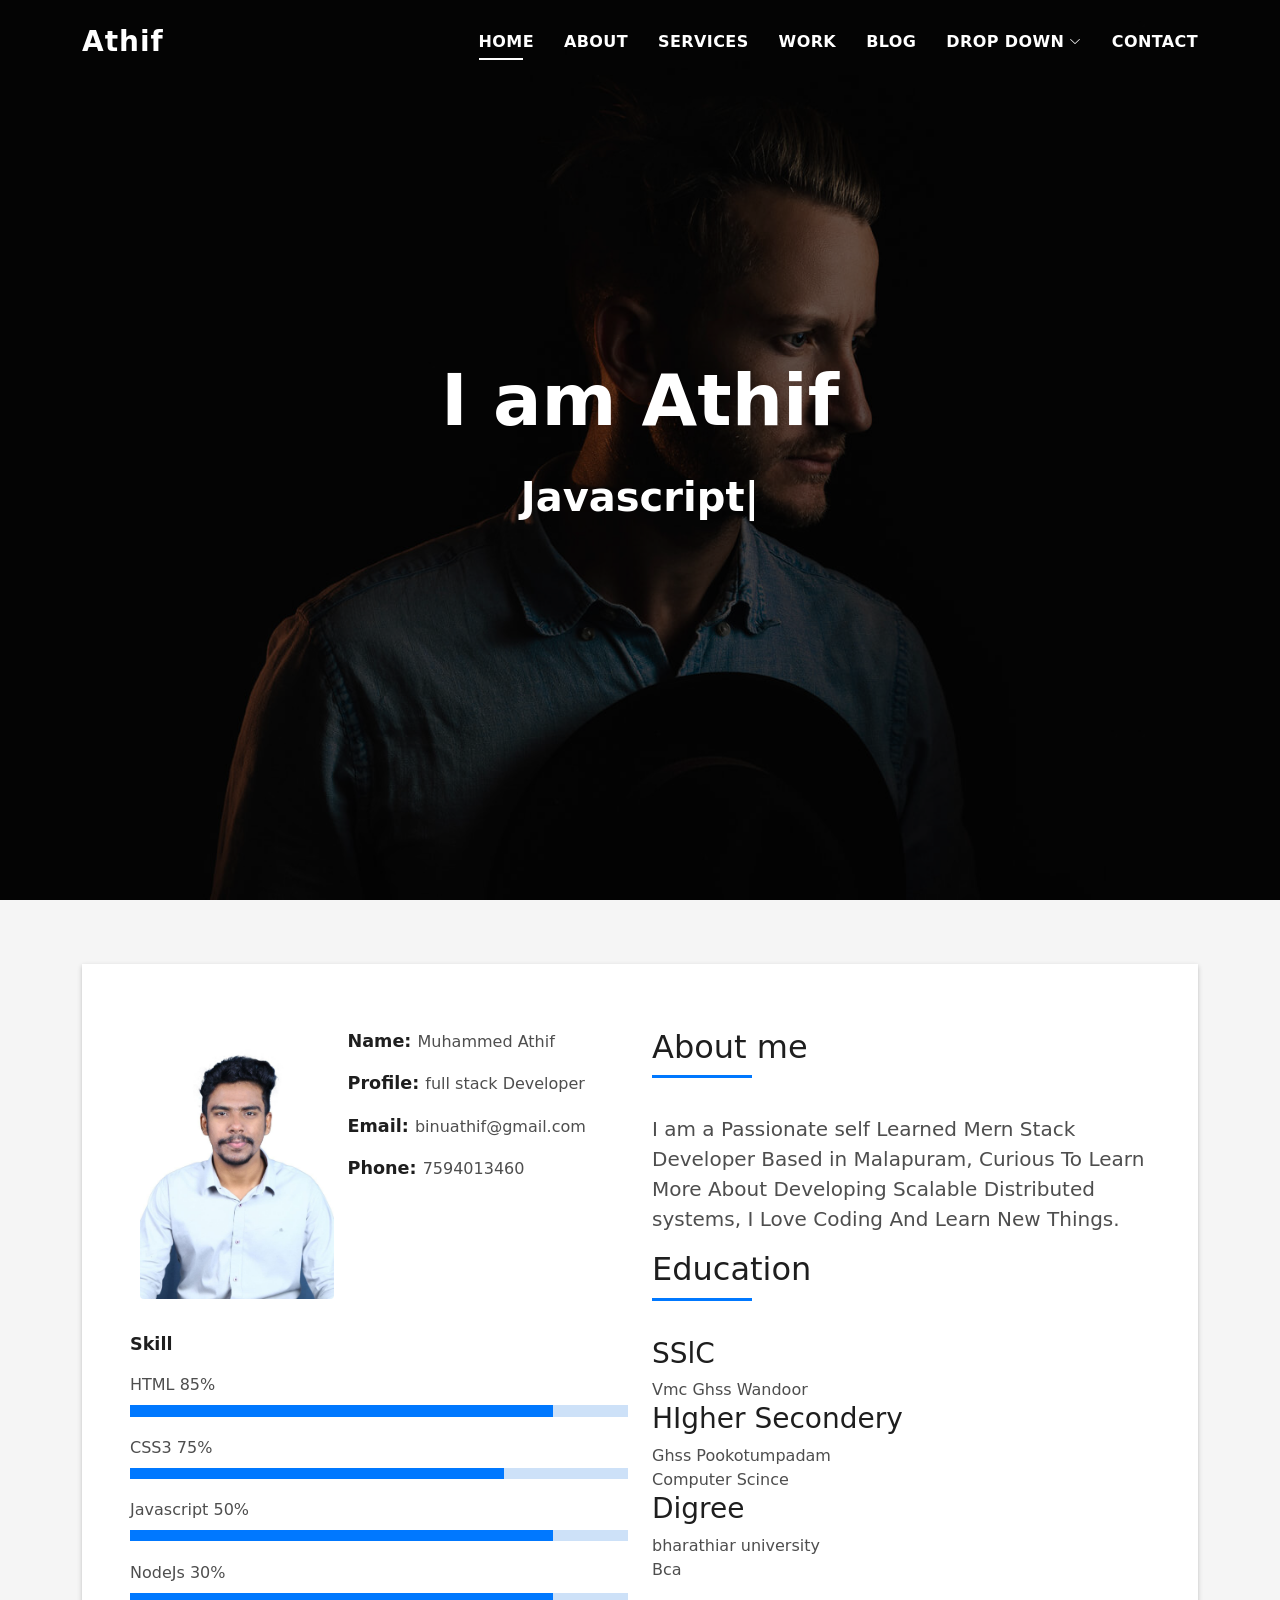
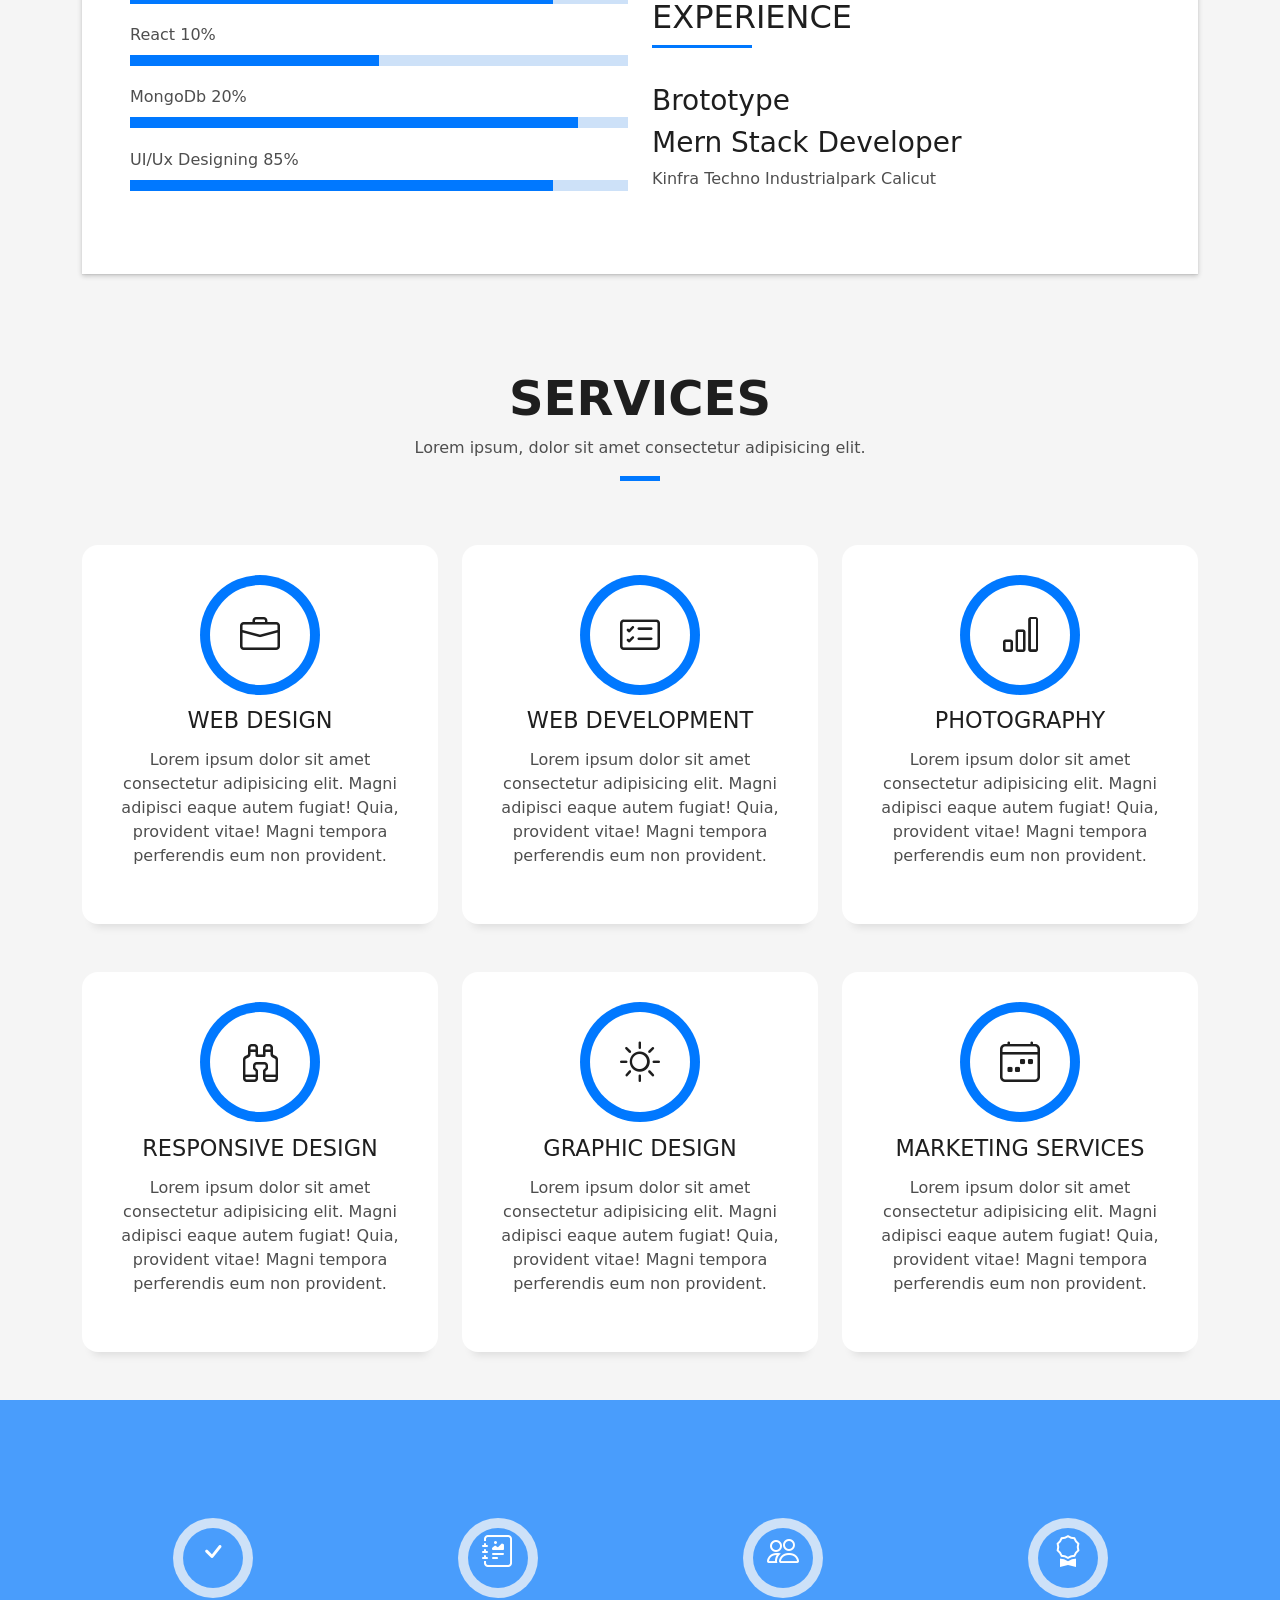
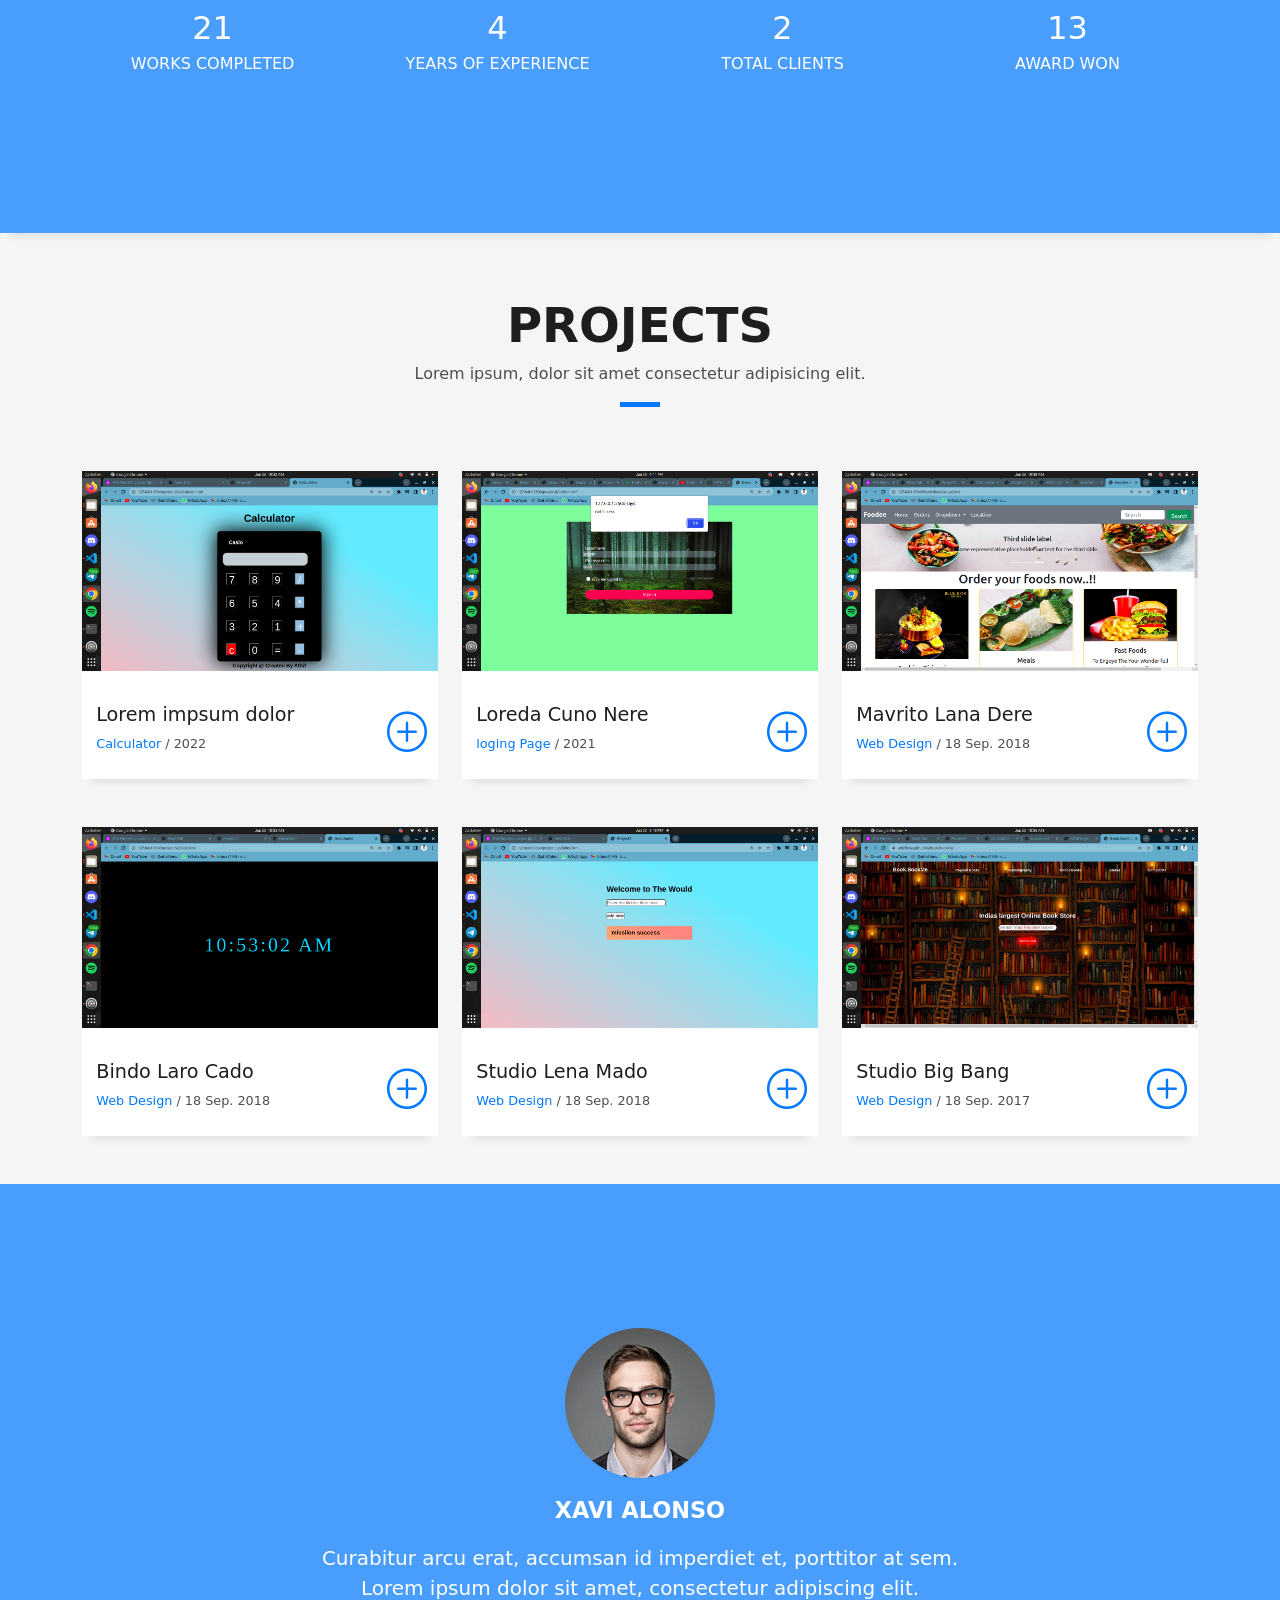
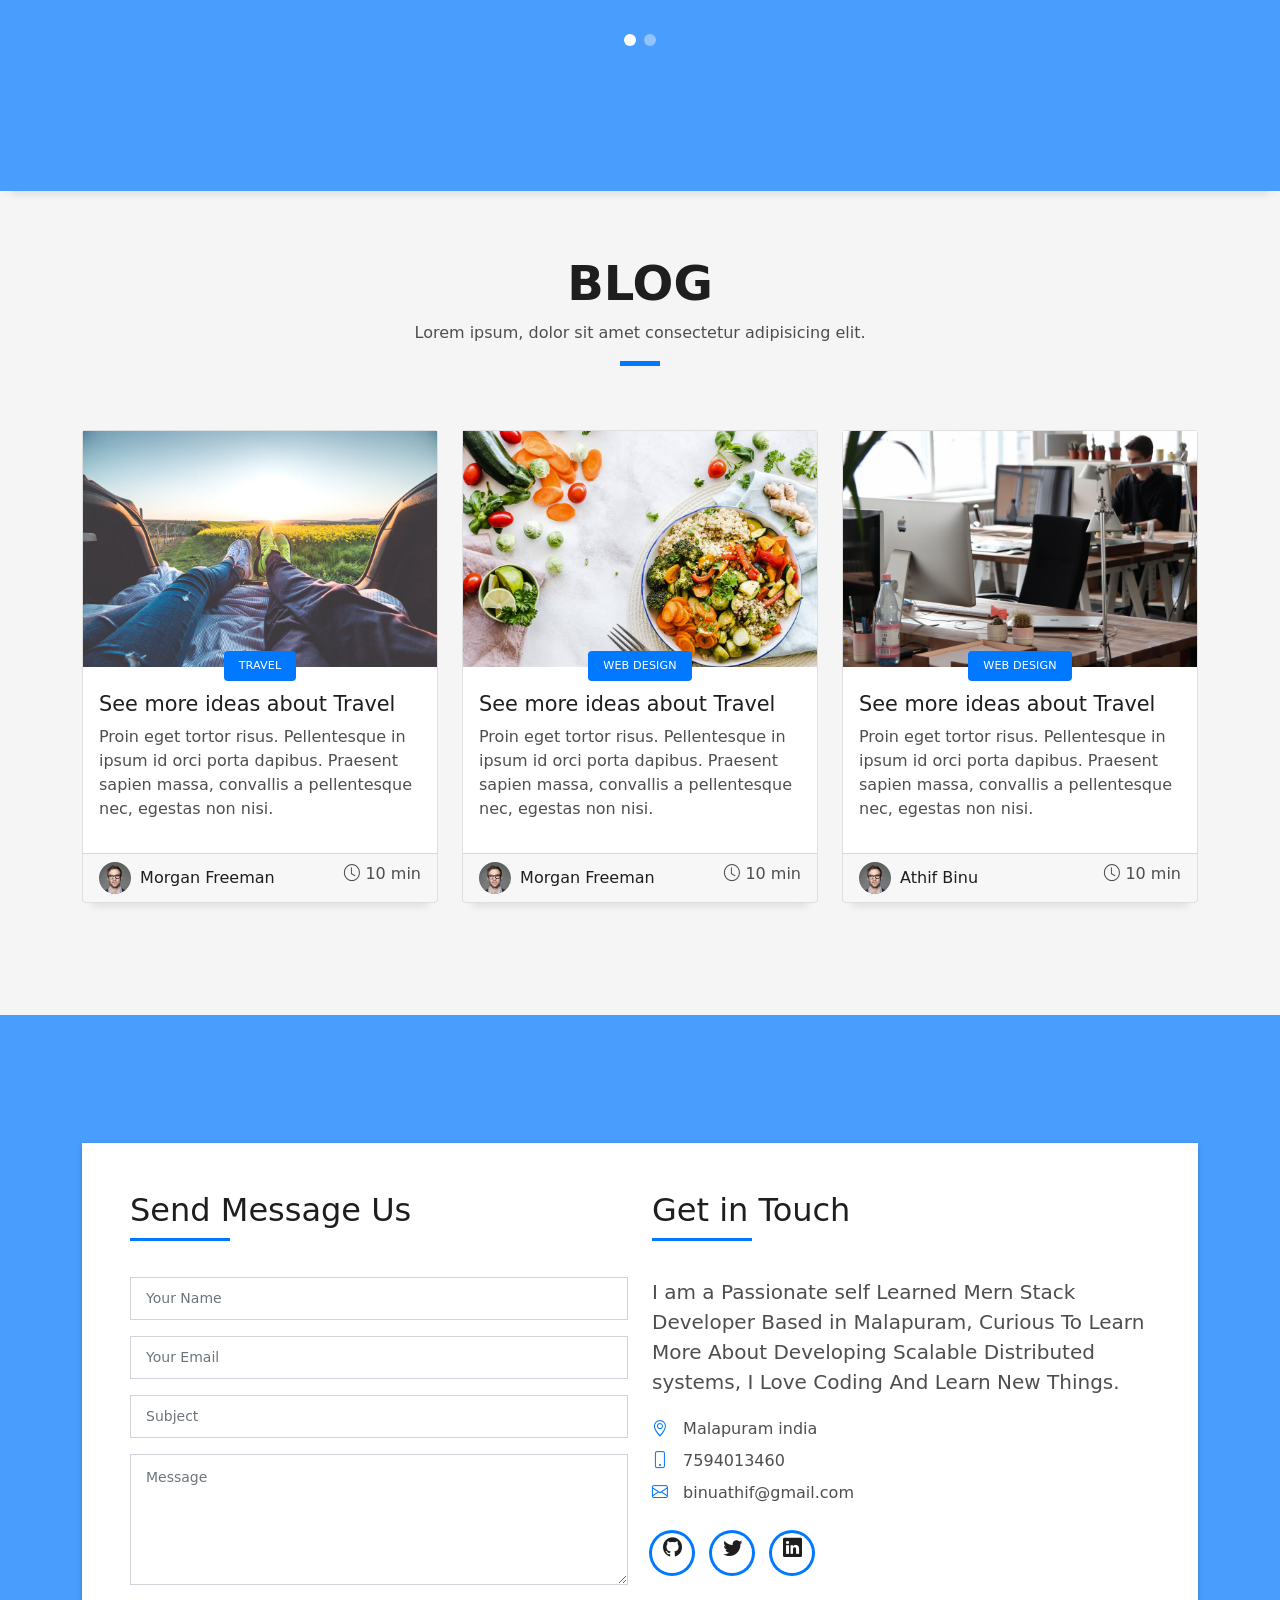
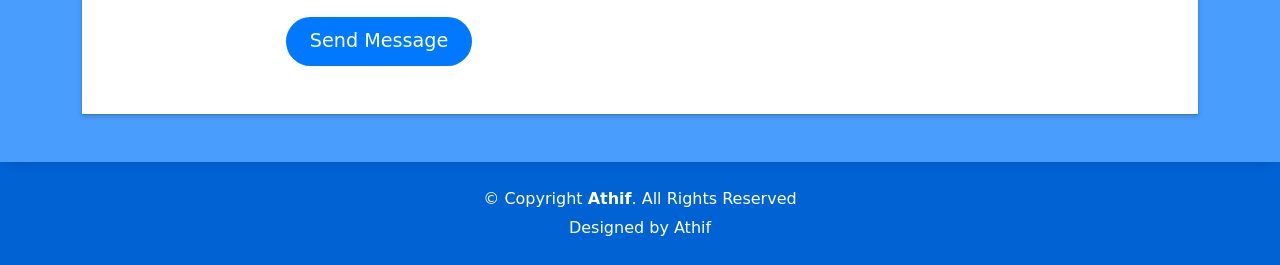
<file: index.html>
<!DOCTYPE html>
<html lang="en">

<head>
  <meta charset="utf-8">
  <meta content="width=device-width, initial-scale=1.0" name="viewport">

  <title>Muhammed Athif</title>
  <meta content="" name="description">
  <meta content="" name="keywords">

  <!-- Favicons -->
  <link href="assets/img/favicon.png" rel="icon">
  <link href="assets/img/apple-touch-icon.png" rel="apple-touch-icon">

  <!-- Vendor CSS Files -->
  <link href="assets/vendor/bootstrap/css/bootstrap.min.css" rel="stylesheet">
  <link href="assets/vendor/bootstrap-icons/bootstrap-icons.css" rel="stylesheet">
  <link href="assets/vendor/glightbox/css/glightbox.min.css" rel="stylesheet">
  <link href="assets/vendor/swiper/swiper-bundle.min.css" rel="stylesheet">

  <!-- Template Main CSS File -->
  <link href="assets/css/style.css" rel="stylesheet">

  <!-- =======================================================
  * Template Name: DevFolio - v4.5.0
  * Template URL: https://bootstrapmade.com/devfolio-bootstrap-portfolio-html-template/
  * Author: BootstrapMade.com
  * License: https://bootstrapmade.com/license/
  ======================================================== -->
</head>

<body>

  <!-- ======= Header ======= -->
  <header id="header" class="fixed-top">
    <div class="container d-flex align-items-center justify-content-between">

      <h1 class="logo"><a href="index.html">Athif</a></h1>
      <!-- Uncomment below if you prefer to use an image logo -->
      <!-- <a href="index.html" class="logo"><img src="assets/img/logo.png" alt="" class="img-fluid"></a>-->

      <nav id="navbar" class="navbar">
        <ul>
          <li><a class="nav-link scrollto active" href="#hero">Home</a></li>
          <li><a class="nav-link scrollto" href="#about">About</a></li>
          <li><a class="nav-link scrollto" href="#services">Services</a></li>
          <li><a class="nav-link scrollto " href="#work">Work</a></li>
          <li><a class="nav-link scrollto " href="#blog">Blog</a></li>
          <li class="dropdown"><a href="#"><span>Drop Down</span> <i class="bi bi-chevron-down"></i></a>
            <ul>
              <li><a href="#">Drop Down 1</a></li>
              <li class="dropdown"><a href="#"><span>Deep Drop Down</span> <i class="bi bi-chevron-right"></i></a>
                <ul>
                  <li><a href="#">Deep Drop Down 1</a></li>
                  <li><a href="#">Deep Drop Down 2</a></li>
                  <li><a href="#">Deep Drop Down 3</a></li>
                  <li><a href="#">Deep Drop Down 4</a></li>
                  <li><a href="#">Deep Drop Down 5</a></li>
                </ul>
              </li>
              <li><a href="#">Drop Down 2</a></li>
              <li><a href="#">Drop Down 3</a></li>
              <li><a href="#">Drop Down 4</a></li>
            </ul>
          </li>
          <li><a class="nav-link scrollto" href="#contact">Contact</a></li>
        </ul>
        <i class="bi bi-list mobile-nav-toggle"></i>
      </nav><!-- .navbar -->

    </div>
  </header><!-- End Header -->

  <!-- ======= Hero Section ======= -->
  <div id="hero" class="hero route bg-image" style="background-image: url(assets/img/hero-bg.jpg)">
    <div class="overlay-itro"></div>
    <div class="hero-content display-table">
      <div class="table-cell">
        <div class="container">
          <!--<p class="display-6 color-d">Hello, world!</p>-->
          <h1 class="hero-title mb-4">I am Athif</h1>
          <p class="hero-subtitle"><span class="typed" data-typed-items="Javascript, NodeJs, React, MongoDb"></span></p>
          <!-- <p class="pt-3"><a class="btn btn-primary btn js-scroll px-4" href="#about" role="button">Learn More</a></p> -->
        </div>
      </div>
    </div>
  </div><!-- End Hero Section -->

  <main id="main">

    <!-- ======= About Section ======= -->
    <section id="about" class="about-mf sect-pt4 route">
      <div class="container">
        <div class="row">
          <div class="col-sm-12">
            <div class="box-shadow-full">
              <div class="row">
                <div class="col-md-6">
                  <div class="row">
                    <div class="col-sm-6 col-md-5">
                      <div class="about-img">
                        <img src="Image/personel poto 2" class="img-fluid rounded b-shadow-a" alt="">
                      </div>
                    </div>
                    <div class="col-sm-6 col-md-7">
                      <div class="about-info">
                        <p><span class="title-s">Name: </span> <span>Muhammed Athif</span></p>
                        <p><span class="title-s">Profile: </span> <span>full stack Developer</span></p>
                        <p><span class="title-s">Email: </span> <span>binuathif@gmail.com</span></p>
                        <p><span class="title-s">Phone: </span> <span>7594013460</span></p>
                      </div>
                    </div>
                  </div>
                  <div class="skill-mf">
                    <p class="title-s">Skill</p>
                    <span>HTML</span> <span class="pull-right">85%</span>
                    <div class="progress">
                      <div class="progress-bar" role="progressbar" style="width: 85%;" aria-valuenow="85" aria-valuemin="0" aria-valuemax="100"></div>
                    </div>
                    <span>CSS3</span> <span class="pull-right">75%</span>
                    <div class="progress">
                      <div class="progress-bar" role="progressbar" style="width: 75%" aria-valuenow="75" aria-valuemin="0" aria-valuemax="100"></div>
                    </div>
                    <span>Javascript</span> <span class="pull-right">50%</span>
                    <div class="progress">
                      <div class="progress-bar" role="progressbar" style="width: 85%;" aria-valuenow="85" aria-valuemin="0" aria-valuemax="100"></div>
                    </div>
                    <span>NodeJs</span> <span class="pull-right">30%</span>
                    <div class="progress">
                      <div class="progress-bar" role="progressbar" style="width: 85%;" aria-valuenow="85" aria-valuemin="0" aria-valuemax="100"></div>
                    </div>
                    <span>React</span> <span class="pull-right">10%</span>
                    <div class="progress">
                      <div class="progress-bar" role="progressbar" style="width: 50%" aria-valuenow="50" aria-valuemin="0" aria-valuemax="100"></div>
                    </div>
                    <span>MongoDb</span> <span class="pull-right">20%</span>
                    <div class="progress">
                      <div class="progress-bar" role="progressbar" style="width: 90%" aria-valuenow="90" aria-valuemin="0" aria-valuemax="100"></div>
                    </div>
                    <span>UI/Ux Designing</span> <span class="pull-right">85%</span>
                    <div class="progress">
                      <div class="progress-bar" role="progressbar" style="width: 85%;" aria-valuenow="85" aria-valuemin="0" aria-valuemax="100"></div>
                    </div>
                  </div>
                </div>
                <div class="col-md-6">
                  <div class="about-me pt-4 pt-md-0">

                    <div class="title-box-2">
                      <h5 class="title-left">
                        About me
                      </h5>
                    </div>
                    <p class="lead">
                      I am a Passionate self Learned Mern Stack Developer Based in
                        Malapuram, Curious To Learn More About Developing Scalable
                          Distributed systems, I Love Coding And Learn New Things.
                    </p>
                    <div class="title-box-2">
                      <h5 class="title-left">
                        Education
                      </h5>
                    </div>
                    <p class="lead">
                     <h3 class="Education">SSlC</h3>
                      Vmc Ghss Wandoor
                      <br>
                      <h3 class="Education">HIgher Secondery</h3>
                      Ghss Pookotumpadam
                      <br>
                      Computer Scince
                      <br>
                      <h3 class="Education">Digree</h3>
                      bharathiar university
                      <br>
                      Bca
                    </p>
                    <div class="title-box-2">
                      <h5 class="title-left">
                        EXPERIENCE
                      </h5>
                    </div>
                    <p class="lead">
                      <h3 class="Education">Brototype</h3>
                       <h3 >Mern Stack Developer</h3>
                       Kinfra Techno Industrialpark
                       Calicut
                </div>
              </div>
            </div>
          </div>
        </div>
      </div>
    </section><!-- End About Section -->

    <!-- ======= Services Section ======= -->
    <section id="services" class="services-mf pt-5 route">
      <div class="container">
        <div class="row">
          <div class="col-sm-12">
            <div class="title-box text-center">
              <h3 class="title-a">
                Services
              </h3>
              <p class="subtitle-a">
                Lorem ipsum, dolor sit amet consectetur adipisicing elit.
              </p>
              <div class="line-mf"></div>
            </div>
          </div>
        </div>
        <div class="row">
          <div class="col-md-4">
            <div class="service-box">
              <div class="service-ico">
                <span class="ico-circle"><i class="bi bi-briefcase"></i></span>
              </div>
              <div class="service-content">
                <h2 class="s-title">Web Design</h2>
                <p class="s-description text-center">
                  Lorem ipsum dolor sit amet consectetur adipisicing elit. Magni adipisci eaque autem fugiat! Quia,
                  provident vitae! Magni
                  tempora perferendis eum non provident.
                </p>
              </div>
            </div>
          </div>
          <div class="col-md-4">
            <div class="service-box">
              <div class="service-ico">
                <span class="ico-circle"><i class="bi bi-card-checklist"></i></span>
              </div>
              <div class="service-content">
                <h2 class="s-title">Web Development</h2>
                <p class="s-description text-center">
                  Lorem ipsum dolor sit amet consectetur adipisicing elit. Magni adipisci eaque autem fugiat! Quia,
                  provident vitae! Magni
                  tempora perferendis eum non provident.
                </p>
              </div>
            </div>
          </div>
          <div class="col-md-4">
            <div class="service-box">
              <div class="service-ico">
                <span class="ico-circle"><i class="bi bi-bar-chart"></i></span>
              </div>
              <div class="service-content">
                <h2 class="s-title">Photography</h2>
                <p class="s-description text-center">
                  Lorem ipsum dolor sit amet consectetur adipisicing elit. Magni adipisci eaque autem fugiat! Quia,
                  provident vitae! Magni
                  tempora perferendis eum non provident.
                </p>
              </div>
            </div>
          </div>
          <div class="col-md-4">
            <div class="service-box">
              <div class="service-ico">
                <span class="ico-circle"><i class="bi bi-binoculars"></i></span>
              </div>
              <div class="service-content">
                <h2 class="s-title">Responsive Design</h2>
                <p class="s-description text-center">
                  Lorem ipsum dolor sit amet consectetur adipisicing elit. Magni adipisci eaque autem fugiat! Quia,
                  provident vitae! Magni
                  tempora perferendis eum non provident.
                </p>
              </div>
            </div>
          </div>
          <div class="col-md-4">
            <div class="service-box">
              <div class="service-ico">
                <span class="ico-circle"><i class="bi bi-brightness-high"></i></span>
              </div>
              <div class="service-content">
                <h2 class="s-title">Graphic Design</h2>
                <p class="s-description text-center">
                  Lorem ipsum dolor sit amet consectetur adipisicing elit. Magni adipisci eaque autem fugiat! Quia,
                  provident vitae! Magni
                  tempora perferendis eum non provident.
                </p>
              </div>
            </div>
          </div>
          <div class="col-md-4">
            <div class="service-box">
              <div class="service-ico">
                <span class="ico-circle"><i class="bi bi-calendar4-week"></i></span>
              </div>
              <div class="service-content">
                <h2 class="s-title">Marketing Services</h2>
                <p class="s-description text-center">
                  Lorem ipsum dolor sit amet consectetur adipisicing elit. Magni adipisci eaque autem fugiat! Quia,
                  provident vitae! Magni
                  tempora perferendis eum non provident.
                </p>
              </div>
            </div>
          </div>
        </div>
      </div>
    </section><!-- End Services Section -->

    <!-- ======= Counter Section ======= -->
    <div class="section-counter paralax-mf bg-image" style="background-image: url(assets/img/counters-bg.jpg)">
      <div class="overlay-mf"></div>
      <div class="container position-relative">
        <div class="row">
          <div class="col-sm-3 col-lg-3">
            <div class="counter-box counter-box pt-4 pt-md-0">
              <div class="counter-ico">
                <span class="ico-circle"><i class="bi bi-check"></i></span>
              </div>
              <div class="counter-num">
                <p data-purecounter-start="0" data-purecounter-end="25" data-purecounter-duration="1" class="counter purecounter"></p>
                <span class="counter-text">WORKS COMPLETED</span>
              </div>
            </div>
          </div>
          <div class="col-sm-3 col-lg-3">
            <div class="counter-box pt-4 pt-md-0">
              <div class="counter-ico">
                <span class="ico-circle"><i class="bi bi-journal-richtext"></i></span>
              </div>
              <div class="counter-num">
                <p data-purecounter-start="0" data-purecounter-end="5" data-purecounter-duration="1" class="counter purecounter"></p>
                <span class="counter-text">YEARS OF EXPERIENCE</span>
              </div>
            </div>
          </div>
          <div class="col-sm-3 col-lg-3">
            <div class="counter-box pt-4 pt-md-0">
              <div class="counter-ico">
                <span class="ico-circle"><i class="bi bi-people"></i></span>
              </div>
              <div class="counter-num">
                <p data-purecounter-start="0" data-purecounter-end="2" data-purecounter-duration="1" class="counter purecounter"></p>
                <span class="counter-text">TOTAL CLIENTS</span>
              </div>
            </div>
          </div>
          <div class="col-sm-3 col-lg-3">
            <div class="counter-box pt-4 pt-md-0">
              <div class="counter-ico">
                <span class="ico-circle"><i class="bi bi-award"></i></span>
              </div>
              <div class="counter-num">
                <p data-purecounter-start="0" data-purecounter-end="15" data-purecounter-duration="1" class="counter purecounter"></p>
                <span class="counter-text">AWARD WON</span>
              </div>
            </div>
          </div>
        </div>
      </div>
    </div><!-- End Counter Section -->

    <!-- ======= Portfolio Section ======= -->
    <section id="work" class="portfolio-mf sect-pt4 route">
      <div class="container">
        <div class="row">
          <div class="col-sm-12">
            <div class="title-box text-center">
              <h3 class="title-a">
                Projects
              </h3>
              <p class="subtitle-a">
                Lorem ipsum, dolor sit amet consectetur adipisicing elit.
              </p>
              <div class="line-mf"></div>
            </div>
          </div>
        </div>
        <div class="row">
          <div class="col-md-4">
            <div class="work-box">
              <a href="Image/cl.png" data-gallery="portfolioGallery" class="portfolio-lightbox">
                <div class="work-img">
                  <img src="Image/cl.png" alt="" class="img-fluid">
                </div>
              </a>
              <div class="work-content">
                <div class="row">
                  <div class="col-sm-8">
                    <h2 class="w-title">Lorem impsum dolor</h2>
                    <div class="w-more">
                      <span class="w-ctegory">Calculator</span> / <span class="w-date">2022</span>
                    </div>
                  </div>
                  <div class="col-sm-4">
                    <div class="w-like">
                      <a href="portfolio-details.html"> <span class="bi bi-plus-circle"></span></a>
                    </div>
                  </div>
                </div>
              </div>
            </div>
          </div>
          <div class="col-md-4">
            <div class="work-box">
              <a href="Image/loging.png" data-gallery="portfolioGallery" class="portfolio-lightbox">
                <div class="work-img">
                  <img src="Image/loging.png" alt="" class="img-fluid">
                </div>
              </a>
              <div class="work-content">
                <div class="row">
                  <div class="col-sm-8">
                    <h2 class="w-title">Loreda Cuno Nere</h2>
                    <div class="w-more">
                      <span class="w-ctegory">loging Page</span> / <span class="w-date">2021</span>
                    </div>
                  </div>
                  <div class="col-sm-4">
                    <div class="w-like">
                      <a href="portfolio-details.html"> <span class="bi bi-plus-circle"></span></a>
                    </div>
                  </div>
                </div>
              </div>
            </div>
          </div>
          <div class="col-md-4">
            <div class="work-box">
              <a href="Image/food.png" data-gallery="portfolioGallery" class="portfolio-lightbox">
                <div class="work-img">
                  <img src="Image/food.png" alt="" class="img-fluid">
                </div>
              </a>
              <div class="work-content">
                <div class="row">
                  <div class="col-sm-8">
                    <h2 class="w-title">Mavrito Lana Dere</h2>
                    <div class="w-more">
                      <span class="w-ctegory">Web Design</span> / <span class="w-date">18 Sep. 2018</span>
                    </div>
                  </div>
                  <div class="col-sm-4">
                    <div class="w-like">
                      <a href="portfolio-details.html"> <span class="bi bi-plus-circle"></span></a>
                    </div>
                  </div>
                </div>
              </div>
            </div>
          </div>
          <div class="col-md-4">
            <div class="work-box">
              <a href="Image/tymer.png" data-gallery="portfolioGallery" class="portfolio-lightbox">
                <div class="work-img">
                  <img src="Image/tymer.png" alt="" class="img-fluid">
                </div>
              </a>
              <div class="work-content">
                <div class="row">
                  <div class="col-sm-8">
                    <h2 class="w-title">Bindo Laro Cado</h2>
                    <div class="w-more">
                      <span class="w-ctegory">Web Design</span> / <span class="w-date">18 Sep. 2018</span>
                    </div>
                  </div>
                  <div class="col-sm-4">
                    <div class="w-like">
                      <a href="portfolio-details.html"> <span class="bi bi-plus-circle"></span></a>
                    </div>
                  </div>
                </div>
              </div>
            </div>
          </div>
          <div class="col-md-4">
            <div class="work-box">
              <a href="Image/dta.png" data-gallery="portfolioGallery" class="portfolio-lightbox">
                <div class="work-img">
                  <img src="Image/dta.png" alt="" class="img-fluid">
                </div>
              </a>
              <div class="work-content">
                <div class="row">
                  <div class="col-sm-8">
                    <h2 class="w-title">Studio Lena Mado</h2>
                    <div class="w-more">
                      <span class="w-ctegory">Web Design</span> / <span class="w-date">18 Sep. 2018</span>
                    </div>
                  </div>
                  <div class="col-sm-4">
                    <div class="w-like">
                      <a href="portfolio-details.html"> <span class="bi bi-plus-circle"></span></a>
                    </div>
                  </div>
                </div>
              </div>
            </div>
          </div>
          <div class="col-md-4">
            <div class="work-box">
              <a href="Image/Screenshot from 2022-06-23 10-56-32.png" data-gallery="portfolioGallery" class="portfolio-lightbox">
                <div class="work-img">
                  <img src="Image/Screenshot from 2022-06-23 10-56-32.png" alt="" class="img-fluid">
                </div>
              </a>
              <div class="work-content">
                <div class="row">
                  <div class="col-sm-8">
                    <h2 class="w-title">Studio Big Bang</h2>
                    <div class="w-more">
                      <span class="w-ctegory">Web Design</span> / <span class="w-date">18 Sep. 2017</span>
                    </div>
                  </div>
                  <div class="col-sm-4">
                    <div class="w-like">
                      <a href="portfolio-details.html"> <span class="bi bi-plus-circle"></span></a>
                    </div>
                  </div>
                </div>
              </div>
            </div>
          </div>

        </div>
      </div>
    </section><!-- End Portfolio Section -->

    <!-- ======= Testimonials Section ======= -->
    <div class="testimonials paralax-mf bg-image" style="background-image: url(assets/img/overlay-bg.jpg)">
      <div class="overlay-mf"></div>
      <div class="container">
        <div class="row">
          <div class="col-md-12">

            <div class="testimonials-slider swiper" data-aos="fade-up" data-aos-delay="100">
              <div class="swiper-wrapper">

                <div class="swiper-slide">
                  <div class="testimonial-box">
                    <div class="author-test">
                      <img src="assets/img/testimonial-2.jpg" alt="" class="rounded-circle b-shadow-a">
                      <span class="author">Xavi Alonso</span>
                    </div>
                    <div class="content-test">
                      <p class="description lead">
                        Curabitur arcu erat, accumsan id imperdiet et, porttitor at sem. Lorem ipsum dolor sit amet,
                        consectetur adipiscing elit.
                      </p>
                    </div>
                  </div>
                </div><!-- End testimonial item -->

                <div class="swiper-slide">
                  <div class="testimonial-box">
                    <div class="author-test">
                      <img src="assets/img/testimonial-4.jpg" alt="" class="rounded-circle b-shadow-a">
                      <span class="author">Marta Socrate</span>
                    </div>
                    <div class="content-test">
                      <p class="description lead">
                        Curabitur arcu erat, accumsan id imperdiet et, porttitor at sem. Lorem ipsum dolor sit amet,
                        consectetur adipiscing elit.
                      </p>
                    </div>
                  </div>
                </div><!-- End testimonial item -->
              </div>
              <div class="swiper-pagination"></div>
            </div>

            <!-- <div id="testimonial-mf" class="owl-carousel owl-theme">
          
        </div> -->
          </div>
        </div>
      </div>
    </div><!-- End Testimonials Section -->

    <!-- ======= Blog Section ======= -->
    <section id="blog" class="blog-mf sect-pt4 route">
      <div class="container">
        <div class="row">
          <div class="col-sm-12">
            <div class="title-box text-center">
              <h3 class="title-a">
                Blog
              </h3>
              <p class="subtitle-a">
                Lorem ipsum, dolor sit amet consectetur adipisicing elit.
              </p>
              <div class="line-mf"></div>
            </div>
          </div>
        </div>
        <div class="row">
          <div class="col-md-4">
            <div class="card card-blog">
              <div class="card-img">
                <a href="blog-single.html"><img src="assets/img/post-1.jpg" alt="" class="img-fluid"></a>
              </div>
              <div class="card-body">
                <div class="card-category-box">
                  <div class="card-category">
                    <h6 class="category">Travel</h6>
                  </div>
                </div>
                <h3 class="card-title"><a href="blog-single.html">See more ideas about Travel</a></h3>
                <p class="card-description">
                  Proin eget tortor risus. Pellentesque in ipsum id orci porta dapibus. Praesent sapien massa, convallis
                  a pellentesque nec,
                  egestas non nisi.
                </p>
              </div>
              <div class="card-footer">
                <div class="post-author">
                  <a href="#">
                    <img src="assets/img/testimonial-2.jpg" alt="" class="avatar rounded-circle">
                    <span class="author">Morgan Freeman</span>
                  </a>
                </div>
                <div class="post-date">
                  <span class="bi bi-clock"></span> 10 min
                </div>
              </div>
            </div>
          </div>
          <div class="col-md-4">
            <div class="card card-blog">
              <div class="card-img">
                <a href="blog-single.html"><img src="assets/img/post-2.jpg" alt="" class="img-fluid"></a>
              </div>
              <div class="card-body">
                <div class="card-category-box">
                  <div class="card-category">
                    <h6 class="category">Web Design</h6>
                  </div>
                </div>
                <h3 class="card-title"><a href="blog-single.html">See more ideas about Travel</a></h3>
                <p class="card-description">
                  Proin eget tortor risus. Pellentesque in ipsum id orci porta dapibus. Praesent sapien massa, convallis
                  a pellentesque nec,
                  egestas non nisi.
                </p>
              </div>
              <div class="card-footer">
                <div class="post-author">
                  <a href="#">
                    <img src="assets/img/testimonial-2.jpg" alt="" class="avatar rounded-circle">
                    <span class="author">Morgan Freeman</span>
                  </a>
                </div>
                <div class="post-date">
                  <span class="bi bi-clock"></span> 10 min
                </div>
              </div>
            </div>
          </div>
          <div class="col-md-4">
            <div class="card card-blog">
              <div class="card-img">
                <a href="blog-single.html"><img src="assets/img/post-3.jpg" alt="" class="img-fluid"></a>
              </div>
              <div class="card-body">
                <div class="card-category-box">
                  <div class="card-category">
                    <h6 class="category">Web Design</h6>
                  </div>
                </div>
                <h3 class="card-title"><a href="blog-single.html">See more ideas about Travel</a></h3>
                <p class="card-description">
                  Proin eget tortor risus. Pellentesque in ipsum id orci porta dapibus. Praesent sapien massa, convallis
                  a pellentesque nec,
                  egestas non nisi.
                </p>
              </div>
              <div class="card-footer">
                <div class="post-author">
                  <a href="#">
                    <img src="assets/img/testimonial-2.jpg" alt="" class="avatar rounded-circle">
                    <span class="author">Athif Binu</span>
                  </a>
                </div>
                <div class="post-date">
                  <span class="bi bi-clock"></span> 10 min
                </div>
              </div>
            </div>
          </div>
        </div>
      </div>
    </section><!-- End Blog Section -->

    <!-- ======= Contact Section ======= -->
    <section id="contact" class="paralax-mf footer-paralax bg-image sect-mt4 route" style="background-image: url(assets/img/overlay-bg.jpg)">
      <div class="overlay-mf"></div>
      <div class="container">
        <div class="row">
          <div class="col-sm-12">
            <div class="contact-mf">
              <div id="contact" class="box-shadow-full">
                <div class="row">
                  <div class="col-md-6">
                    <div class="title-box-2">
                      <h5 class="title-left">
                        Send Message Us
                      </h5>
                    </div>
                    <div>
                      <form action="forms/contact.php" method="post" role="form" class="php-email-form">
                        <div class="row">
                          <div class="col-md-12 mb-3">
                            <div class="form-group">
                              <input type="text" name="name" class="form-control" id="name" placeholder="Your Name" required>
                            </div>
                          </div>
                          <div class="col-md-12 mb-3">
                            <div class="form-group">
                              <input type="email" class="form-control" name="email" id="email" placeholder="Your Email" required>
                            </div>
                          </div>
                          <div class="col-md-12 mb-3">
                            <div class="form-group">
                              <input type="text" class="form-control" name="subject" id="subject" placeholder="Subject" required>
                            </div>
                          </div>
                          <div class="col-md-12">
                            <div class="form-group">
                              <textarea class="form-control" name="message" rows="5" placeholder="Message" required></textarea>
                            </div>
                          </div>
                          <div class="col-md-12 text-center my-3">
                            <div class="loading">Loading</div>
                            <div class="error-message"></div>
                            <div class="sent-message">Your message has been sent. Thank you!</div>
                          </div>
                          <div class="col-md-12 text-center">
                            <button type="submit" class="button button-a button-big button-rouded">Send Message</button>
                          </div>
                        </div>
                      </form>
                    </div>
                  </div>
                  <div class="col-md-6">
                    <div class="title-box-2 pt-4 pt-md-0">
                      <h5 class="title-left">
                        Get in Touch
                      </h5>
                    </div>
                    <div class="more-info">
                      <p class="lead">
                        I am a Passionate self Learned Mern Stack Developer Based in
                        Malapuram, Curious To Learn More About Developing Scalable
                        Distributed systems, I Love Coding And Learn New Things.
                      </p>
                      <ul class="list-ico">
                        <li><span class="bi bi-geo-alt"></span> Malapuram india</li>
                        <li><span class="bi bi-phone"></span> 7594013460</li>
                        <li><span class="bi bi-envelope"></span> binuathif@gmail.com</li>
                      </ul>
                    </div>
                    <div class="socials">
                      <ul>
                        <li><a href="https://github.com/athifbinu"><span class="ico-circle"><i class="bi bi-github"></i></span></a></li>
                        <li><a href="https://twitter.com/binu_athif"><span class="ico-circle"><i class="bi bi-twitter"></i></span></a></li>
                        <li><a href="https://www.linkedin.com/in/muhammed-athif-93a249214/"><span class="ico-circle"><i class="bi bi-linkedin"></i></span></a></li>
                      </ul>
                    </div>
                  </div>                                   
                </div>
              </div>
            </div>
          </div>
        </div>
      </div>
    </section><!-- End Contact Section -->

  </main><!-- End #main -->

  <!-- ======= Footer ======= -->
  <footer>
    <div class="container">
      <div class="row">
        <div class="col-sm-12">
          <div class="copyright-box">
            <p class="copyright">&copy; Copyright <strong>Athif</strong>. All Rights Reserved</p>
            <div class="credits">
              <!--
              All the links in the footer should remain intact.
              You can delete the links only if you purchased the pro version.
              Licensing information: https://bootstrapmade.com/license/
              Purchase the pro version with working PHP/AJAX contact form: https://bootstrapmade.com/buy/?theme=DevFolio
            -->
              Designed by <a href="https://athifbinu.github.io/resume.com/">Athif</a>
            </div>
          </div>
        </div>
      </div>
    </div>
  </footer><!-- End  Footer -->

  <div id="preloader"></div>
  <a href="#" class="back-to-top d-flex align-items-center justify-content-center"><i class="bi bi-arrow-up-short"></i></a>

  <!-- Vendor JS Files -->
  <script src="assets/vendor/bootstrap/js/bootstrap.bundle.min.js"></script>
  <script src="assets/vendor/glightbox/js/glightbox.min.js"></script>
  <script src="assets/vendor/php-email-form/validate.js"></script>
  <script src="assets/vendor/purecounter/purecounter.js"></script>
  <script src="assets/vendor/swiper/swiper-bundle.min.js"></script>
  <script src="assets/vendor/typed.js/typed.min.js"></script>

  <!-- Template Main JS File -->
  <script src="assets/js/main.js"></script>

</body>

</html>
</file>
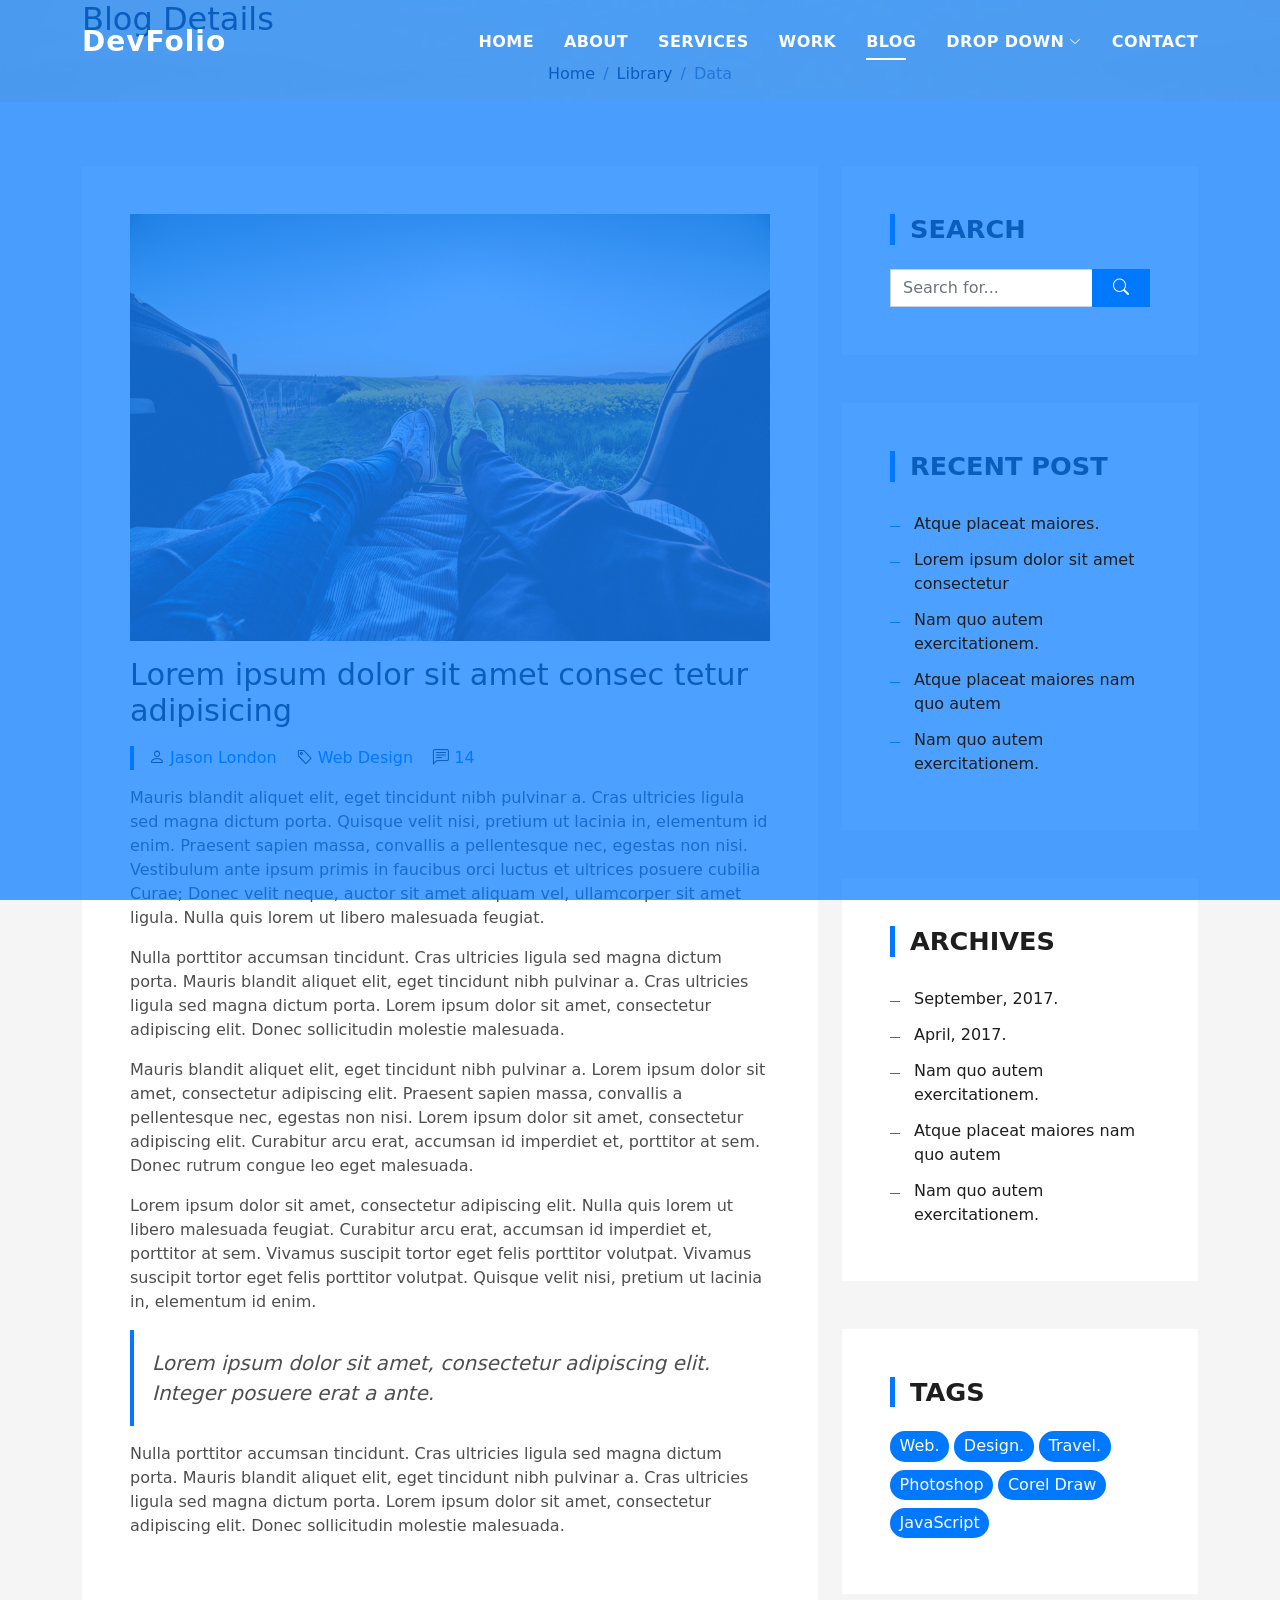
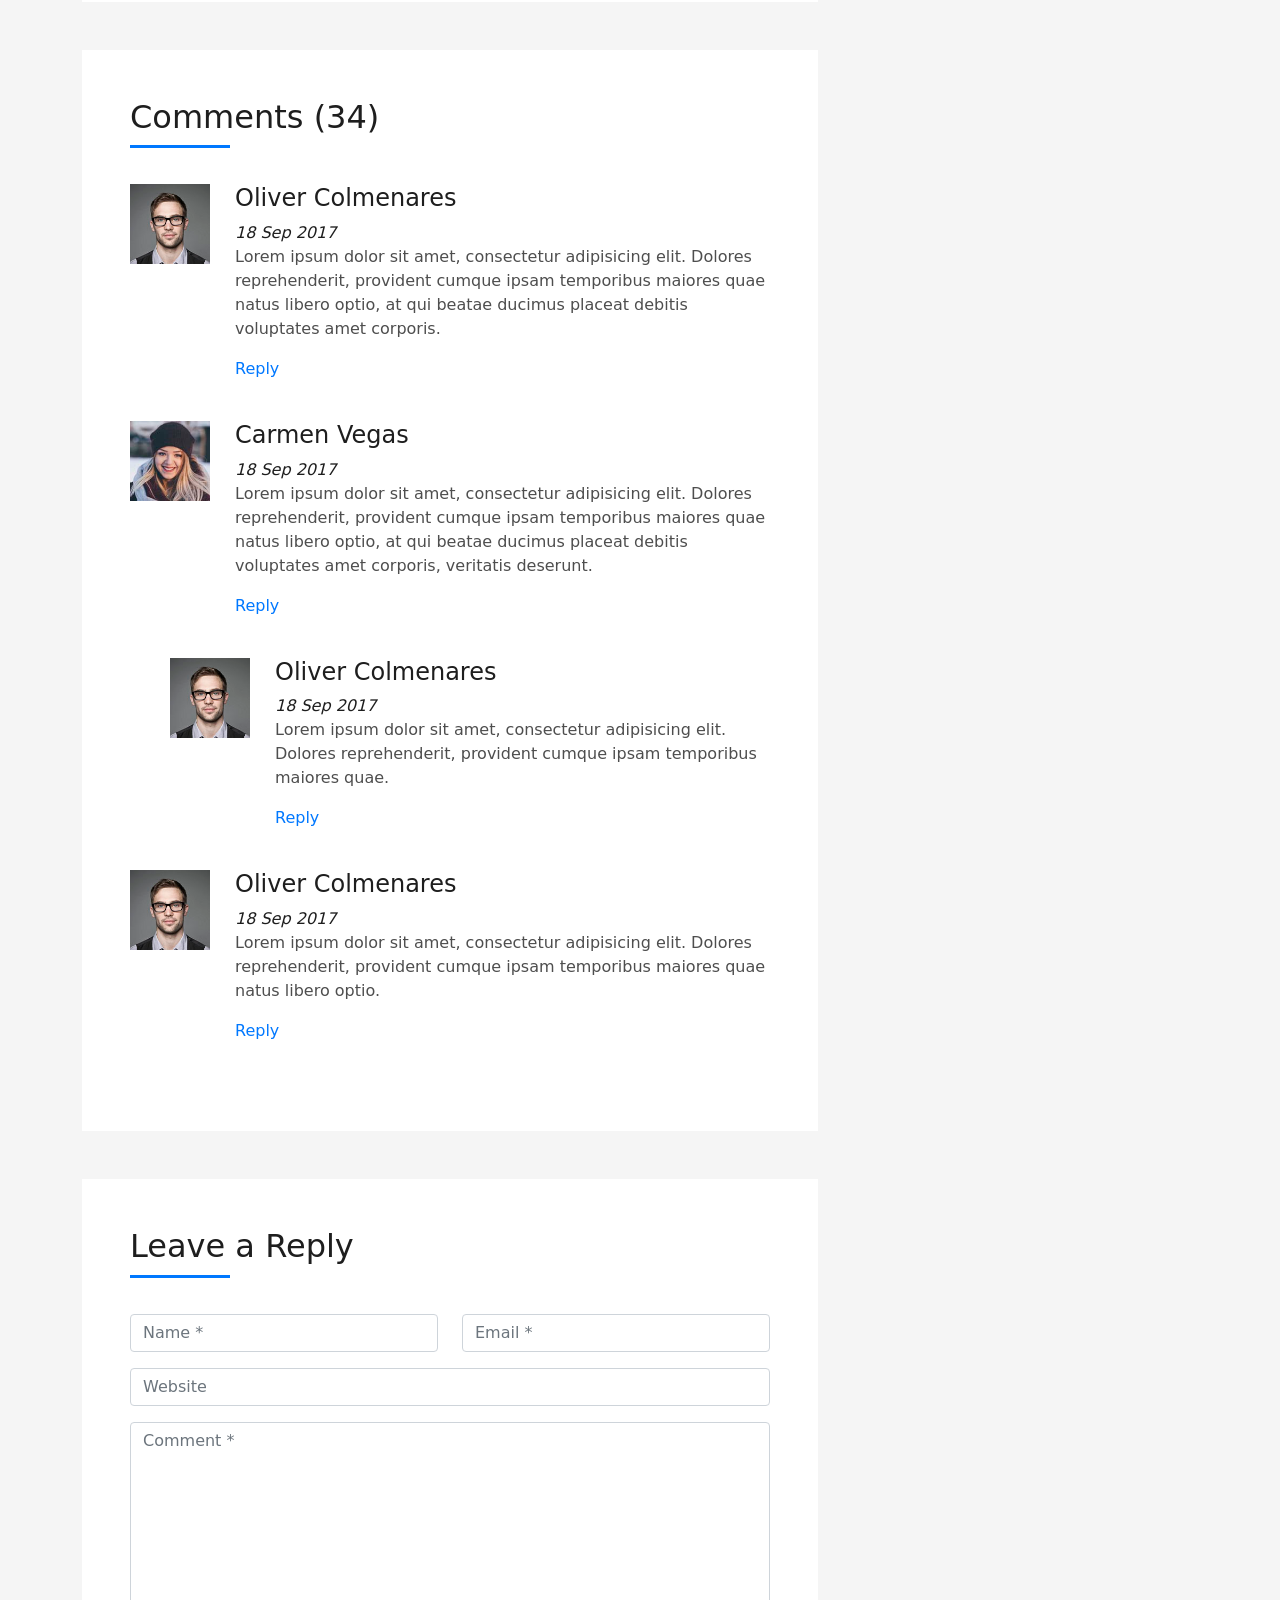
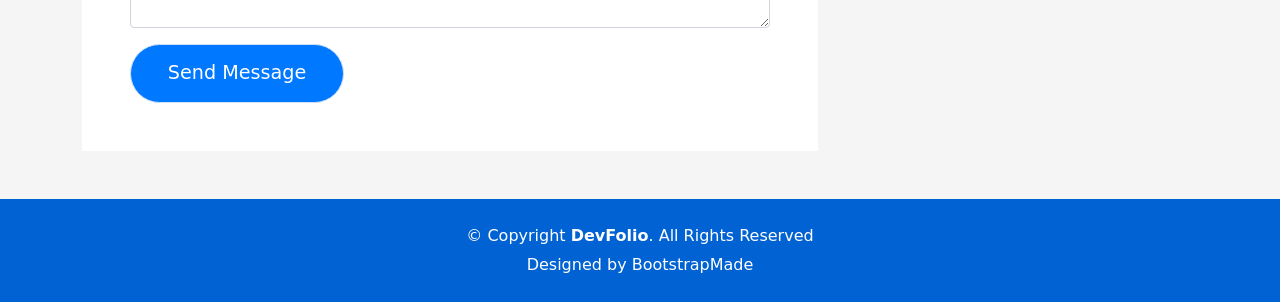
<file: blog-single.html>
<!DOCTYPE html>
<html lang="en">

<head>
  <meta charset="utf-8">
  <meta content="width=device-width, initial-scale=1.0" name="viewport">

  <title>DevFolio Bootstrap Portfolio Template - Blog Single</title>
  <meta content="" name="description">
  <meta content="" name="keywords">

  <!-- Favicons -->
  <link href="assets/img/favicon.png" rel="icon">
  <link href="assets/img/apple-touch-icon.png" rel="apple-touch-icon">

  <!-- Vendor CSS Files -->
  <link href="assets/vendor/bootstrap/css/bootstrap.min.css" rel="stylesheet">
  <link href="assets/vendor/bootstrap-icons/bootstrap-icons.css" rel="stylesheet">
  <link href="assets/vendor/glightbox/css/glightbox.min.css" rel="stylesheet">
  <link href="assets/vendor/swiper/swiper-bundle.min.css" rel="stylesheet">

  <!-- Template Main CSS File -->
  <link href="assets/css/style.css" rel="stylesheet">

  <!-- =======================================================
  * Template Name: DevFolio - v4.5.0
  * Template URL: https://bootstrapmade.com/devfolio-bootstrap-portfolio-html-template/
  * Author: BootstrapMade.com
  * License: https://bootstrapmade.com/license/
  ======================================================== -->
</head>

<body>

  <!-- ======= Header ======= -->
  <header id="header" class="fixed-top">
    <div class="container d-flex align-items-center justify-content-between">

      <h1 class="logo"><a href="index.html">DevFolio</a></h1>
      <!-- Uncomment below if you prefer to use an image logo -->
      <!-- <a href="index.html" class="logo"><img src="assets/img/logo.png" alt="" class="img-fluid"></a>-->

      <nav id="navbar" class="navbar">
        <ul>
          <li><a class="nav-link scrollto " href="#hero">Home</a></li>
          <li><a class="nav-link scrollto" href="#about">About</a></li>
          <li><a class="nav-link scrollto" href="#services">Services</a></li>
          <li><a class="nav-link scrollto " href="#work">Work</a></li>
          <li><a class="nav-link scrollto " href="#blog">Blog</a></li>
          <li class="dropdown"><a href="#"><span>Drop Down</span> <i class="bi bi-chevron-down"></i></a>
            <ul>
              <li><a href="#">Drop Down 1</a></li>
              <li class="dropdown"><a href="#"><span>Deep Drop Down</span> <i class="bi bi-chevron-right"></i></a>
                <ul>
                  <li><a href="#">Deep Drop Down 1</a></li>
                  <li><a href="#">Deep Drop Down 2</a></li>
                  <li><a href="#">Deep Drop Down 3</a></li>
                  <li><a href="#">Deep Drop Down 4</a></li>
                  <li><a href="#">Deep Drop Down 5</a></li>
                </ul>
              </li>
              <li><a href="#">Drop Down 2</a></li>
              <li><a href="#">Drop Down 3</a></li>
              <li><a href="#">Drop Down 4</a></li>
            </ul>
          </li>
          <li><a class="nav-link scrollto" href="#contact">Contact</a></li>
        </ul>
        <i class="bi bi-list mobile-nav-toggle"></i>
      </nav><!-- .navbar -->

    </div>
  </header><!-- End Header -->

  <div class="intro intro-single route bg-image" style="background-image: url(assets/img/overlay-bg.jpg)">
    <div class="overlay-mf"></div>
    <div class="intro-content display-table">
      <div class="table-cell">
        <div class="container">
          <h2 class="intro-title mb-4">Blog Details</h2>
          <ol class="breadcrumb d-flex justify-content-center">
            <li class="breadcrumb-item">
              <a href="#">Home</a>
            </li>
            <li class="breadcrumb-item">
              <a href="#">Library</a>
            </li>
            <li class="breadcrumb-item active">Data</li>
          </ol>
        </div>
      </div>
    </div>
  </div>

  <main id="main">

    <!-- ======= Blog Single Section ======= -->
    <section class="blog-wrapper sect-pt4" id="blog">
      <div class="container">
        <div class="row">
          <div class="col-md-8">
            <div class="post-box">
              <div class="post-thumb">
                <img src="assets/img/post-1.jpg" class="img-fluid" alt="">
              </div>
              <div class="post-meta">
                <h1 class="article-title">Lorem ipsum dolor sit amet consec tetur adipisicing</h1>
                <ul>
                  <li>
                    <span class="bi bi-person"></span>
                    <a href="#">Jason London</a>
                  </li>
                  <li>
                    <span class="bi bi-tag"></span>
                    <a href="#">Web Design</a>
                  </li>
                  <li>
                    <span class="bi bi-chat-left-text"></span>
                    <a href="#">14</a>
                  </li>
                </ul>
              </div>
              <div class="article-content">
                <p>
                  Mauris blandit aliquet elit, eget tincidunt nibh pulvinar a. Cras ultricies ligula sed magna dictum
                  porta. Quisque velit
                  nisi, pretium ut lacinia in, elementum id enim. Praesent sapien massa, convallis a pellentesque
                  nec, egestas non nisi. Vestibulum ante ipsum primis in faucibus orci luctus et ultrices posuere
                  cubilia Curae; Donec velit neque, auctor sit amet aliquam vel, ullamcorper sit amet ligula.
                  Nulla quis lorem ut libero malesuada feugiat.
                </p>
                <p>
                  Nulla porttitor accumsan tincidunt. Cras ultricies ligula sed magna dictum porta. Mauris blandit
                  aliquet elit, eget tincidunt
                  nibh pulvinar a. Cras ultricies ligula sed magna dictum porta. Lorem ipsum dolor sit amet,
                  consectetur adipiscing elit. Donec sollicitudin molestie malesuada.
                </p>
                <p>
                  Mauris blandit aliquet elit, eget tincidunt nibh pulvinar a. Lorem ipsum dolor sit amet, consectetur
                  adipiscing elit. Praesent
                  sapien massa, convallis a pellentesque nec, egestas non nisi. Lorem ipsum dolor sit amet,
                  consectetur adipiscing elit. Curabitur arcu erat, accumsan id imperdiet et, porttitor at
                  sem. Donec rutrum congue leo eget malesuada.
                </p>
                <p>
                  Lorem ipsum dolor sit amet, consectetur adipiscing elit. Nulla quis lorem ut libero malesuada feugiat.
                  Curabitur arcu erat,
                  accumsan id imperdiet et, porttitor at sem. Vivamus suscipit tortor eget felis porttitor
                  volutpat. Vivamus suscipit tortor eget felis porttitor volutpat. Quisque velit nisi, pretium
                  ut lacinia in, elementum id enim.
                </p>
                <blockquote class="blockquote">
                  <p class="mb-0">Lorem ipsum dolor sit amet, consectetur adipiscing elit. Integer posuere erat a ante.</p>
                </blockquote>
                <p>
                  Nulla porttitor accumsan tincidunt. Cras ultricies ligula sed magna dictum porta. Mauris blandit
                  aliquet elit, eget tincidunt
                  nibh pulvinar a. Cras ultricies ligula sed magna dictum porta. Lorem ipsum dolor sit amet,
                  consectetur adipiscing elit. Donec sollicitudin molestie malesuada.
                </p>
              </div>
            </div>
            <div class="box-comments">
              <div class="title-box-2">
                <h4 class="title-comments title-left">Comments (34)</h4>
              </div>
              <ul class="list-comments">
                <li>
                  <div class="comment-avatar">
                    <img src="assets/img/testimonial-2.jpg" alt="">
                  </div>
                  <div class="comment-details">
                    <h4 class="comment-author">Oliver Colmenares</h4>
                    <span>18 Sep 2017</span>
                    <p>
                      Lorem ipsum dolor sit amet, consectetur adipisicing elit. Dolores reprehenderit, provident cumque
                      ipsam temporibus maiores
                      quae natus libero optio, at qui beatae ducimus placeat debitis voluptates amet corporis.
                    </p>
                    <a href="3">Reply</a>
                  </div>
                </li>
                <li>
                  <div class="comment-avatar">
                    <img src="assets/img/testimonial-4.jpg" alt="">
                  </div>
                  <div class="comment-details">
                    <h4 class="comment-author">Carmen Vegas</h4>
                    <span>18 Sep 2017</span>
                    <p>
                      Lorem ipsum dolor sit amet, consectetur adipisicing elit. Dolores reprehenderit, provident cumque
                      ipsam temporibus maiores
                      quae natus libero optio, at qui beatae ducimus placeat debitis voluptates amet corporis,
                      veritatis deserunt.
                    </p>
                    <a href="3">Reply</a>
                  </div>
                </li>
                <li class="comment-children">
                  <div class="comment-avatar">
                    <img src="assets/img/testimonial-2.jpg" alt="">
                  </div>
                  <div class="comment-details">
                    <h4 class="comment-author">Oliver Colmenares</h4>
                    <span>18 Sep 2017</span>
                    <p>
                      Lorem ipsum dolor sit amet, consectetur adipisicing elit. Dolores reprehenderit, provident cumque
                      ipsam temporibus maiores
                      quae.
                    </p>
                    <a href="3">Reply</a>
                  </div>
                </li>
                <li>
                  <div class="comment-avatar">
                    <img src="assets/img/testimonial-2.jpg" alt="">
                  </div>
                  <div class="comment-details">
                    <h4 class="comment-author">Oliver Colmenares</h4>
                    <span>18 Sep 2017</span>
                    <p>
                      Lorem ipsum dolor sit amet, consectetur adipisicing elit. Dolores reprehenderit, provident cumque
                      ipsam temporibus maiores
                      quae natus libero optio.
                    </p>
                    <a href="3">Reply</a>
                  </div>
                </li>
              </ul>
            </div>
            <div class="form-comments">
              <div class="title-box-2">
                <h3 class="title-left">
                  Leave a Reply
                </h3>
              </div>
              <form class="form-mf">
                <div class="row">
                  <div class="col-md-6 mb-3">
                    <div class="form-group">
                      <input type="text" class="form-control input-mf" id="inputName" placeholder="Name *" required>
                    </div>
                  </div>
                  <div class="col-md-6 mb-3">
                    <div class="form-group">
                      <input type="email" class="form-control input-mf" id="inputEmail1" placeholder="Email *" required>
                    </div>
                  </div>
                  <div class="col-md-12 mb-3">
                    <div class="form-group">
                      <input type="url" class="form-control input-mf" id="inputUrl" placeholder="Website">
                    </div>
                  </div>
                  <div class="col-md-12 mb-3">
                    <div class="form-group">
                      <textarea id="textMessage" class="form-control input-mf" placeholder="Comment *" name="message" cols="45" rows="8" required></textarea>
                    </div>
                  </div>
                  <div class="col-md-12">
                    <button type="submit" class="button button-a button-big button-rouded">Send Message</button>
                  </div>
                </div>
              </form>
            </div>
          </div>
          <div class="col-md-4">
            <div class="widget-sidebar sidebar-search">
              <h5 class="sidebar-title">Search</h5>
              <div class="sidebar-content">
                <form>
                  <div class="input-group">
                    <input type="text" class="form-control" placeholder="Search for..." aria-label="Search for...">
                    <span class="input-group-btn">
                      <button class="btn btn-secondary btn-search" type="button">
                        <span class="bi bi-search"></span>
                      </button>
                    </span>
                  </div>
                </form>
              </div>
            </div>
            <div class="widget-sidebar">
              <h5 class="sidebar-title">Recent Post</h5>
              <div class="sidebar-content">
                <ul class="list-sidebar">
                  <li>
                    <a href="#">Atque placeat maiores.</a>
                  </li>
                  <li>
                    <a href="#">Lorem ipsum dolor sit amet consectetur</a>
                  </li>
                  <li>
                    <a href="#">Nam quo autem exercitationem.</a>
                  </li>
                  <li>
                    <a href="#">Atque placeat maiores nam quo autem</a>
                  </li>
                  <li>
                    <a href="#">Nam quo autem exercitationem.</a>
                  </li>
                </ul>
              </div>
            </div>
            <div class="widget-sidebar">
              <h5 class="sidebar-title">Archives</h5>
              <div class="sidebar-content">
                <ul class="list-sidebar">
                  <li>
                    <a href="#">September, 2017.</a>
                  </li>
                  <li>
                    <a href="#">April, 2017.</a>
                  </li>
                  <li>
                    <a href="#">Nam quo autem exercitationem.</a>
                  </li>
                  <li>
                    <a href="#">Atque placeat maiores nam quo autem</a>
                  </li>
                  <li>
                    <a href="#">Nam quo autem exercitationem.</a>
                  </li>
                </ul>
              </div>
            </div>
            <div class="widget-sidebar widget-tags">
              <h5 class="sidebar-title">Tags</h5>
              <div class="sidebar-content">
                <ul>
                  <li>
                    <a href="#">Web.</a>
                  </li>
                  <li>
                    <a href="#">Design.</a>
                  </li>
                  <li>
                    <a href="#">Travel.</a>
                  </li>
                  <li>
                    <a href="#">Photoshop</a>
                  </li>
                  <li>
                    <a href="#">Corel Draw</a>
                  </li>
                  <li>
                    <a href="#">JavaScript</a>
                  </li>
                </ul>
              </div>
            </div>
          </div>
        </div>
      </div>
    </section><!-- End Blog Single Section -->

  </main><!-- End #main -->

  <!-- ======= Footer ======= -->
  <footer>
    <div class="container">
      <div class="row">
        <div class="col-sm-12">
          <div class="copyright-box">
            <p class="copyright">&copy; Copyright <strong>DevFolio</strong>. All Rights Reserved</p>
            <div class="credits">
              <!--
              All the links in the footer should remain intact.
              You can delete the links only if you purchased the pro version.
              Licensing information: https://bootstrapmade.com/license/
              Purchase the pro version with working PHP/AJAX contact form: https://bootstrapmade.com/buy/?theme=DevFolio
            -->
              Designed by <a href="https://bootstrapmade.com/">BootstrapMade</a>
            </div>
          </div>
        </div>
      </div>
    </div>
  </footer><!-- End  Footer -->

  <div id="preloader"></div>
  <a href="#" class="back-to-top d-flex align-items-center justify-content-center"><i class="bi bi-arrow-up-short"></i></a>

  <!-- Vendor JS Files -->
  <script src="assets/vendor/bootstrap/js/bootstrap.bundle.min.js"></script>
  <script src="assets/vendor/glightbox/js/glightbox.min.js"></script>
  <script src="assets/vendor/php-email-form/validate.js"></script>
  <script src="assets/vendor/purecounter/purecounter.js"></script>
  <script src="assets/vendor/swiper/swiper-bundle.min.js"></script>
  <script src="assets/vendor/typed.js/typed.min.js"></script>

  <!-- Template Main JS File -->
  <script src="assets/js/main.js"></script>

</body>

</html>
</file>
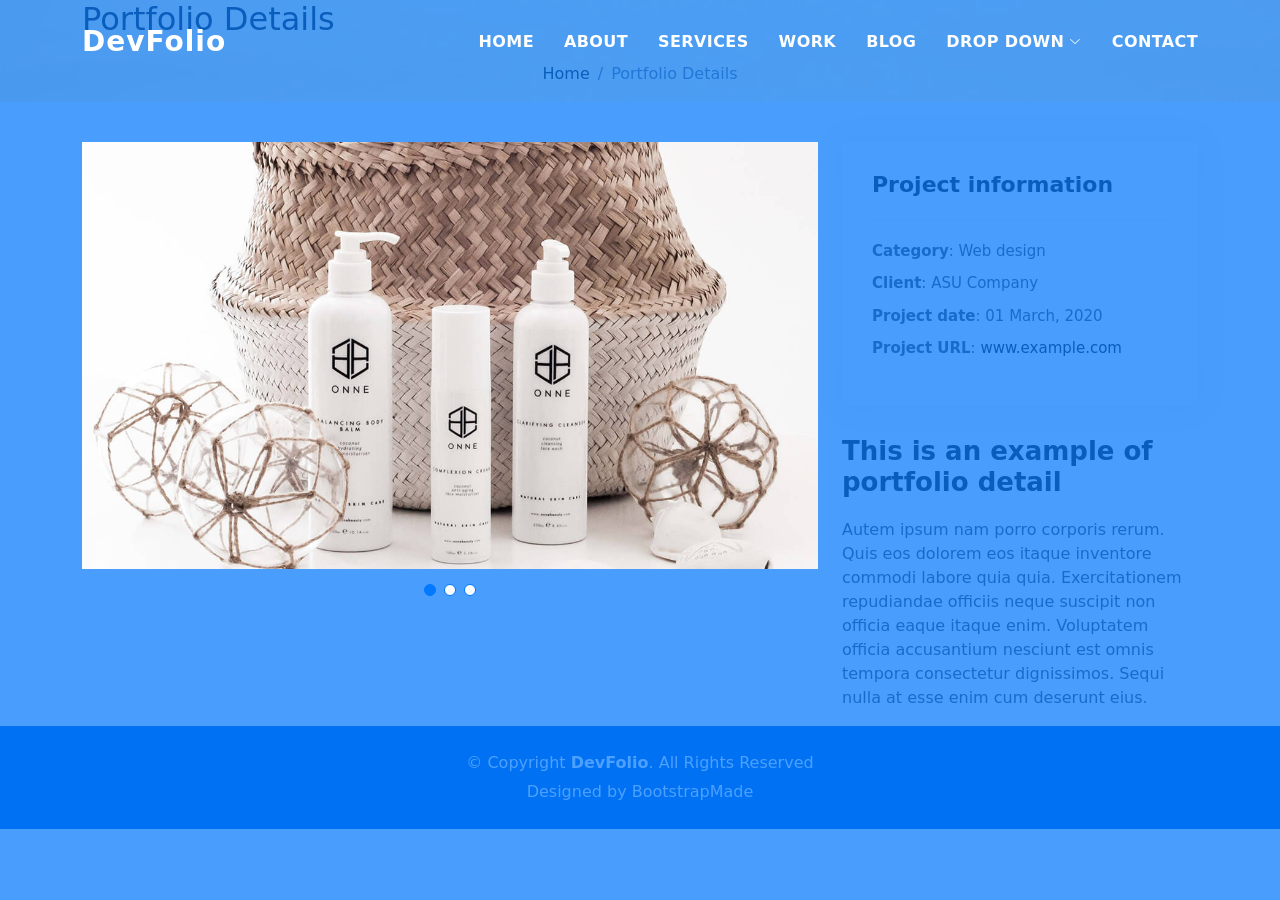
<file: portfolio-details.html>
<!DOCTYPE html>
<html lang="en">

<head>
  <meta charset="utf-8">
  <meta content="width=device-width, initial-scale=1.0" name="viewport">

  <title>DevFolio Bootstrap Portfolio Template - Portfolio Details</title>
  <meta content="" name="description">
  <meta content="" name="keywords">

  <!-- Favicons -->
  <link href="assets/img/favicon.png" rel="icon">
  <link href="assets/img/apple-touch-icon.png" rel="apple-touch-icon">

  <!-- Vendor CSS Files -->
  <link href="assets/vendor/bootstrap/css/bootstrap.min.css" rel="stylesheet">
  <link href="assets/vendor/bootstrap-icons/bootstrap-icons.css" rel="stylesheet">
  <link href="assets/vendor/glightbox/css/glightbox.min.css" rel="stylesheet">
  <link href="assets/vendor/swiper/swiper-bundle.min.css" rel="stylesheet">

  <!-- Template Main CSS File -->
  <link href="assets/css/style.css" rel="stylesheet">

  <!-- =======================================================
  * Template Name: DevFolio - v4.5.0
  * Template URL: https://bootstrapmade.com/devfolio-bootstrap-portfolio-html-template/
  * Author: BootstrapMade.com
  * License: https://bootstrapmade.com/license/
  ======================================================== -->
</head>

<body>

  <!-- ======= Header ======= -->
  <header id="header" class="fixed-top">
    <div class="container d-flex align-items-center justify-content-between">

      <h1 class="logo"><a href="index.html">DevFolio</a></h1>
      <!-- Uncomment below if you prefer to use an image logo -->
      <!-- <a href="index.html" class="logo"><img src="assets/img/logo.png" alt="" class="img-fluid"></a>-->

      <nav id="navbar" class="navbar">
        <ul>
          <li><a class="nav-link scrollto " href="#hero">Home</a></li>
          <li><a class="nav-link scrollto" href="#about">About</a></li>
          <li><a class="nav-link scrollto" href="#services">Services</a></li>
          <li><a class="nav-link scrollto " href="#work">Work</a></li>
          <li><a class="nav-link scrollto " href="#blog">Blog</a></li>
          <li class="dropdown"><a href="#"><span>Drop Down</span> <i class="bi bi-chevron-down"></i></a>
            <ul>
              <li><a href="#">Drop Down 1</a></li>
              <li class="dropdown"><a href="#"><span>Deep Drop Down</span> <i class="bi bi-chevron-right"></i></a>
                <ul>
                  <li><a href="#">Deep Drop Down 1</a></li>
                  <li><a href="#">Deep Drop Down 2</a></li>
                  <li><a href="#">Deep Drop Down 3</a></li>
                  <li><a href="#">Deep Drop Down 4</a></li>
                  <li><a href="#">Deep Drop Down 5</a></li>
                </ul>
              </li>
              <li><a href="#">Drop Down 2</a></li>
              <li><a href="#">Drop Down 3</a></li>
              <li><a href="#">Drop Down 4</a></li>
            </ul>
          </li>
          <li><a class="nav-link scrollto" href="#contact">Contact</a></li>
        </ul>
        <i class="bi bi-list mobile-nav-toggle"></i>
      </nav><!-- .navbar -->

    </div>
  </header><!-- End Header -->

  <div class="intro intro-single route bg-image" style="background-image: url(assets/img/overlay-bg.jpg)">
    <div class="overlay-mf"></div>
    <div class="intro-content display-table">
      <div class="table-cell">
        <div class="container">
          <h2 class="intro-title mb-4">Portfolio Details</h2>
          <ol class="breadcrumb d-flex justify-content-center">
            <li class="breadcrumb-item">
              <a href="#">Home</a>
            </li>
            <li class="breadcrumb-item active">Portfolio Details</li>
          </ol>
        </div>
      </div>
    </div>
  </div>

  <main id="main">

    <!-- ======= Portfolio Details Section ======= -->
    <section id="portfolio-details" class="portfolio-details">
      <div class="container">

        <div class="row gy-4">

          <div class="col-lg-8">
            <div class="portfolio-details-slider swiper">
              <div class="swiper-wrapper align-items-center">

                <div class="swiper-slide">
                  <img src="assets/img/portfolio-details-1.jpg" alt="">
                </div>

                <div class="swiper-slide">
                  <img src="assets/img/portfolio-details-2.jpg" alt="">
                </div>

                <div class="swiper-slide">
                  <img src="assets/img/portfolio-details-3.jpg" alt="">
                </div>

              </div>
              <div class="swiper-pagination"></div>
            </div>
          </div>

          <div class="col-lg-4">
            <div class="portfolio-info">
              <h3>Project information</h3>
              <ul>
                <li><strong>Category</strong>: Web design</li>
                <li><strong>Client</strong>: ASU Company</li>
                <li><strong>Project date</strong>: 01 March, 2020</li>
                <li><strong>Project URL</strong>: <a href="#">www.example.com</a></li>
              </ul>
            </div>
            <div class="portfolio-description">
              <h2>This is an example of portfolio detail</h2>
              <p>
                Autem ipsum nam porro corporis rerum. Quis eos dolorem eos itaque inventore commodi labore quia quia. Exercitationem repudiandae officiis neque suscipit non officia eaque itaque enim. Voluptatem officia accusantium nesciunt est omnis tempora consectetur dignissimos. Sequi nulla at esse enim cum deserunt eius.
              </p>
            </div>
          </div>

        </div>

      </div>
    </section><!-- End Portfolio Details Section -->

  </main><!-- End #main -->

  <!-- ======= Footer ======= -->
  <footer>
    <div class="container">
      <div class="row">
        <div class="col-sm-12">
          <div class="copyright-box">
            <p class="copyright">&copy; Copyright <strong>DevFolio</strong>. All Rights Reserved</p>
            <div class="credits">
              <!--
              All the links in the footer should remain intact.
              You can delete the links only if you purchased the pro version.
              Licensing information: https://bootstrapmade.com/license/
              Purchase the pro version with working PHP/AJAX contact form: https://bootstrapmade.com/buy/?theme=DevFolio
            -->
              Designed by <a href="https://bootstrapmade.com/">BootstrapMade</a>
            </div>
          </div>
        </div>
      </div>
    </div>
  </footer><!-- End  Footer -->

  <div id="preloader"></div>
  <a href="#" class="back-to-top d-flex align-items-center justify-content-center"><i class="bi bi-arrow-up-short"></i></a>

  <!-- Vendor JS Files -->
  <script src="assets/vendor/bootstrap/js/bootstrap.bundle.min.js"></script>
  <script src="assets/vendor/glightbox/js/glightbox.min.js"></script>
  <script src="assets/vendor/php-email-form/validate.js"></script>
  <script src="assets/vendor/purecounter/purecounter.js"></script>
  <script src="assets/vendor/swiper/swiper-bundle.min.js"></script>
  <script src="assets/vendor/typed.js/typed.min.js"></script>

  <!-- Template Main JS File -->
  <script src="assets/js/main.js"></script>

</body>

</html>
</file>
<file: assets/css/style.css>
/**
* Template Name: DevFolio - v4.5.0
* Template URL: https://bootstrapmade.com/devfolio-bootstrap-portfolio-html-template/
* Author: BootstrapMade.com
* License: https://bootstrapmade.com/license/
*/

/*--------------------------------------------------------------
# General
--------------------------------------------------------------*/
body {
  background-color: #f5f5f5;
  color: #4e4e4e;
}

h1,
h2,
h3,
h4,
h5,
h6 {
  color: #1e1e1e;
}

a {
  color: #1e1e1e;
  text-decoration: none;
  transition: all 0.5s ease-in-out;
}
a:hover {
  color: #0078ff;
  text-decoration: none;
  transition: all 0.5s ease-in-out;
}

.p-r {
  position: relative;
}

.color-a {
  text-decoration: none;
  color: #0078ff;
}

.color-d {
  color: #f5f5f5;
}

.color-text-a {
  text-decoration: none;
  color: #4e4e4e;
}

.box-shadow, .card-blog, .work-box, .service-box, .paralax-mf {
  box-shadow: 0 13px 8px -10px rgba(0, 0, 0, 0.1);
}

.box-shadow-a, .button:hover {
  text-decoration: none;
  box-shadow: 0 0 0 4px #cde1f8;
}

.display-5 {
  font-size: 2.5rem;
  font-weight: 300;
  line-height: 1.1;
}

.display-6 {
  font-size: 2rem;
  font-weight: 300;
  line-height: 1.1;
}

.avatar {
  width: 32px;
  height: 32px;
  margin-right: 4px;
  overflow: hidden;
}

.bg-image {
  background-repeat: no-repeat;
  background-attachment: fixed;
  background-size: cover;
  background-position: center center;
}
@media (max-width: 1024px) {
  .bg-image {
    background-attachment: scroll;
  }
}

.overlay-mf {
  background-color: #0078ff;
}

.overlay-mf {
  position: absolute;
  top: 0;
  left: 0px;
  padding: 0;
  height: 100%;
  width: 100%;
  opacity: 0.7;
}

.paralax-mf {
  position: relative;
  padding: 8rem 0;
}

.display-table {
  width: 100%;
  height: 100%;
  display: table;
}

.table-cell {
  display: table-cell;
  vertical-align: middle;
}

/*--/ Sections /--*/
.sect-4 {
  padding: 4rem 0;
}

.sect-pt4 {
  padding-top: 4rem;
}

.sect-mt4 {
  margin-top: 4rem;
}

/*--/ Title s /--*/
.title-s {
  font-weight: 600;
  color: #1e1e1e;
  font-size: 1.1rem;
}

/*--/ Title A /--*/
.title-box {
  margin-bottom: 4rem;
}

.title-a {
  text-decoration: none;
  font-size: 3rem;
  font-weight: bold;
  text-transform: uppercase;
}

.subtitle-a {
  text-decoration: none;
  color: #4e4e4e;
}

.line-mf {
  width: 40px;
  height: 5px;
  background-color: #0078ff;
  margin: 0 auto;
}

/*--/ Title Left /--*/
.title-box-2 {
  margin-bottom: 3rem;
}

.title-left {
  font-size: 2rem;
  position: relative;
}
.title-left:before {
  content: "";
  position: absolute;
  height: 3px;
  background-color: #0078ff;
  width: 100px;
  bottom: -12px;
}

/*------/ Box /------*/
.box-pl2 {
  padding-left: 2rem;
}

.box-shadow-full {
  padding: 3rem 1.25rem;
  position: relative;
  background-color: #fff;
  margin-bottom: 3rem;
  z-index: 2;
  box-shadow: 0 1px 1px 0 rgba(0, 0, 0, 0.06), 0 2px 5px 0 rgba(0, 0, 0, 0.2);
}
@media (min-width: 768px) {
  .box-shadow-full {
    padding: 3rem;
  }
}

/*------/ Socials /------*/
.socials {
  padding: 1.5rem 0;
}
.socials ul li {
  display: inline-block;
}
.socials .ico-circle {
  height: 40px;
  width: 40px;
  font-size: 1.2rem;
  border-radius: 50%;
  line-height: 1.6;
  margin: 0 15px 0 0;
  box-shadow: 0 0 0 3px #0078ff;
  transition: all 500ms ease;
}
.socials .ico-circle:hover {
  background-color: #0078ff;
  color: #fff;
  box-shadow: 0 0 0 3px #cde1f8;
  transition: all 500ms ease;
}

/*------/ Ul resect /------*/
.ul-resect, .widget-tags ul, .widget-sidebar .list-sidebar, .box-comments .list-comments, .blog-wrapper .post-meta ul, .list-ico, .socials ul {
  list-style: none;
  padding-left: 0;
  margin-bottom: 0;
}

.list-ico {
  line-height: 2;
}
.list-ico span {
  color: #0078ff;
  margin-right: 10px;
}

/*------/ Ico Circle /------*/
.ico-circle {
  height: 100px;
  width: 100px;
  font-size: 2rem;
  border-radius: 50%;
  line-height: 1.55;
  margin: 0 auto;
  text-align: center;
  box-shadow: 0 0 0 10px #0078ff;
  display: block;
}

/*------/ Owl Carousel /------*/
.owl-theme .owl-dots {
  text-align: center;
  margin-top: 18px;
}
.owl-theme .owl-dots .owl-dot {
  display: inline-block;
}
.owl-theme .owl-dots .owl-dot span {
  width: 18px;
  height: 7px;
  margin: 5px 5px;
  background: #cde1f8;
  border: 0px solid #cde1f8;
  display: block;
  transition: all 0.6s ease-in-out;
  cursor: pointer;
}
.owl-theme .owl-dots .owl-dot:hover span {
  background-color: #cde1f8;
}
.owl-theme .owl-dots .owl-dot.active span {
  background-color: #1B1B1B;
  width: 25px;
}

/*--/ Scrolltop s /--*/
.scrolltop-mf {
  position: relative;
  display: none;
}
.scrolltop-mf span {
  z-index: 999;
  position: fixed;
  width: 42px;
  height: 42px;
  background-color: #0078ff;
  opacity: 0.7;
  font-size: 1.6rem;
  line-height: 1.5;
  text-align: center;
  color: #fff;
  top: auto;
  left: auto;
  right: 30px;
  bottom: 50px;
  cursor: pointer;
  border-radius: 50%;
}

/*--------------------------------------------------------------
# Back to top button
--------------------------------------------------------------*/
.back-to-top {
  position: fixed;
  visibility: hidden;
  opacity: 0;
  right: 15px;
  bottom: 15px;
  z-index: 996;
  background: #0078ff;
  width: 40px;
  height: 40px;
  border-radius: 50px;
  transition: all 0.4s;
}
.back-to-top i {
  font-size: 28px;
  color: #fff;
  line-height: 0;
}
.back-to-top:hover {
  background: #298eff;
  color: #fff;
}
.back-to-top.active {
  visibility: visible;
  opacity: 1;
}

/*------/ Prelaoder /------*/
#preloader {
  position: fixed;
  top: 0;
  left: 0;
  right: 0;
  bottom: 0;
  z-index: 9999;
  overflow: hidden;
  background: #fff;
}

#preloader:before {
  content: "";
  position: fixed;
  top: calc(50% - 30px);
  left: calc(50% - 30px);
  border: 6px solid #f2f2f2;
  border-top: 6px solid #0078ff;
  border-radius: 50%;
  width: 60px;
  height: 60px;
  -webkit-animation: animate-preloader 1s linear infinite;
  animation: animate-preloader 1s linear infinite;
}

@-webkit-keyframes animate-preloader {
  0% {
    transform: rotate(0deg);
  }
  100% {
    transform: rotate(360deg);
  }
}

@keyframes animate-preloader {
  0% {
    transform: rotate(0deg);
  }
  100% {
    transform: rotate(360deg);
  }
}
/*------/ Button /------*/
.button {
  display: inline-block;
  padding: 0.3rem 0.6rem;
  text-align: center;
  vertical-align: middle;
  -webkit-user-select: none;
  -moz-user-select: none;
  user-select: none;
  font-size: 1rem;
  border-radius: 0.3rem;
  border: 1px solid transparent;
  transition: all 500ms ease;
  cursor: pointer;
}
.button:focus {
  outline: 0;
}
.button:hover {
  background-color: #0062d3;
  color: #fff;
  transition: all 500ms ease;
}

.button-a {
  text-decoration: none;
  background-color: #0078ff;
  color: #fff;
  border-color: #cde1f8;
}

.button-big {
  padding: 0.9rem 2.3rem;
  font-size: 1.2rem;
}

.button-rouded {
  border-radius: 5rem;
}

.btn-lg {
  padding: 0.5rem 1rem;
  font-size: 1.25rem;
  line-height: 1.5;
  border-radius: 0.3rem;
}

/*--------------------------------------------------------------
# Header
--------------------------------------------------------------*/
#header {
  transition: all 0.5s;
  z-index: 997;
  padding: 20px 0;
}
#header .logo {
  font-size: 28px;
  margin: 0;
  padding: 0;
  font-weight: 600;
  letter-spacing: 1px;
}
#header .logo a {
  color: #fff;
}
#header .logo img {
  max-height: 40px;
}
#header.header-scrolled {
  background: rgba(0, 0, 0, 0.9);
  padding: 12px 0;
}

/*--------------------------------------------------------------
# Navigation Menu
--------------------------------------------------------------*/
/**
* Desktop Navigation 
*/
.navbar {
  padding: 0;
}
.navbar ul {
  margin: 0;
  padding: 0;
  display: flex;
  list-style: none;
  align-items: center;
}
.navbar li {
  position: relative;
}
.navbar > ul > li {
  white-space: nowrap;
  padding: 10px 0 10px 30px;
}
.navbar a, .navbar a:focus {
  display: flex;
  align-items: center;
  justify-content: space-between;
  color: #fff;
  font-size: 16px;
  font-weight: 600;
  padding: 0;
  white-space: nowrap;
  transition: 0.3s;
  letter-spacing: 0.4px;
  position: relative;
  text-transform: uppercase;
}
.navbar a i, .navbar a:focus i {
  font-size: 12px;
  line-height: 0;
  margin-left: 5px;
}
.navbar > ul > li > a:before {
  content: "";
  position: absolute;
  width: 100%;
  height: 2px;
  bottom: -6px;
  left: 0;
  width: 0;
  background-color: #fff;
  visibility: hidden;
  transition: all 0.3s ease-in-out 0s;
}
.navbar a:hover:before, .navbar li:hover > a:before, .navbar .active:before {
  visibility: visible;
  width: 80%;
}
.navbar a:hover, .navbar .active, .navbar .active:focus, .navbar li:hover > a {
  color: #fff;
}
.navbar .dropdown ul {
  display: block;
  position: absolute;
  left: 30px;
  top: calc(100% + 30px);
  margin: 0;
  padding: 10px 0;
  z-index: 99;
  opacity: 0;
  visibility: hidden;
  background: #fff;
  box-shadow: 0px 0px 30px rgba(127, 137, 161, 0.25);
  transition: 0.3s;
}
.navbar .dropdown ul li {
  min-width: 200px;
}
.navbar .dropdown ul a {
  padding: 10px 20px;
  font-size: 14px;
  text-transform: none;
  color: #4e4e4e;
}
.navbar .dropdown ul a i {
  font-size: 12px;
}
.navbar .dropdown ul a:hover, .navbar .dropdown ul .active:hover, .navbar .dropdown ul li:hover > a {
  color: #0078ff;
}
.navbar .dropdown:hover > ul {
  opacity: 1;
  top: 100%;
  visibility: visible;
}
.navbar .dropdown .dropdown ul {
  top: 0;
  left: calc(100% - 30px);
  visibility: hidden;
}
.navbar .dropdown .dropdown:hover > ul {
  opacity: 1;
  top: 0;
  left: 100%;
  visibility: visible;
}
@media (max-width: 1366px) {
  .navbar .dropdown .dropdown ul {
    left: -90%;
  }
  .navbar .dropdown .dropdown:hover > ul {
    left: -100%;
  }
}

/**
* Mobile Navigation 
*/
.mobile-nav-toggle {
  color: #fff;
  font-size: 28px;
  cursor: pointer;
  display: none;
  line-height: 0;
  transition: 0.5s;
}

@media (max-width: 991px) {
  .mobile-nav-toggle {
    display: block;
  }

  .navbar ul {
    display: none;
  }
}
.navbar-mobile {
  position: fixed;
  overflow: hidden;
  top: 0;
  right: 0;
  left: 0;
  bottom: 0;
  background: rgba(78, 78, 78, 0.9);
  transition: 0.3s;
  z-index: 999;
}
.navbar-mobile .mobile-nav-toggle {
  position: absolute;
  top: 15px;
  right: 15px;
}
.navbar-mobile ul {
  display: block;
  position: absolute;
  top: 55px;
  right: 15px;
  bottom: 15px;
  left: 15px;
  padding: 10px 0;
  background-color: #fff;
  overflow-y: auto;
  transition: 0.3s;
}
.navbar-mobile > ul > li {
  padding: 0;
}
.navbar-mobile a:hover:before, .navbar-mobile li:hover > a:before, .navbar-mobile .active:before {
  visibility: hidden;
}
.navbar-mobile a, .navbar-mobile a:focus {
  padding: 10px 20px;
  font-size: 15px;
  color: #4e4e4e;
}
.navbar-mobile a:hover, .navbar-mobile .active, .navbar-mobile li:hover > a {
  color: #0078ff;
}
.navbar-mobile .getstarted, .navbar-mobile .getstarted:focus {
  margin: 15px;
}
.navbar-mobile .dropdown ul {
  position: static;
  display: none;
  margin: 10px 20px;
  padding: 10px 0;
  z-index: 99;
  opacity: 1;
  visibility: visible;
  background: #fff;
  box-shadow: 0px 0px 30px rgba(127, 137, 161, 0.25);
}
.navbar-mobile .dropdown ul li {
  min-width: 200px;
}
.navbar-mobile .dropdown ul a {
  padding: 10px 20px;
}
.navbar-mobile .dropdown ul a i {
  font-size: 12px;
}
.navbar-mobile .dropdown ul a:hover, .navbar-mobile .dropdown ul .active:hover, .navbar-mobile .dropdown ul li:hover > a {
  color: #0078ff;
}
.navbar-mobile .dropdown > .dropdown-active {
  display: block;
}

/*--------------------------------------------------------------
# Hero Section
--------------------------------------------------------------*/
.hero {
  height: 100vh;
  position: relative;
  color: #fff;
}
.hero .hero-content {
  text-align: center;
  position: absolute;
}
.hero .overlay-itro {
  background-color: rgba(0, 0, 0, 0.6);
  position: absolute;
  top: 0;
  left: 0px;
  padding: 0;
  height: 100%;
  width: 100%;
  opacity: 0.9;
}
.hero .hero-title {
  color: #fff;
  font-weight: 600;
  font-size: 3rem;
}
@media (min-width: 768px) {
  .hero .hero-title {
    font-size: 4.5rem;
  }
}
.hero .hero-subtitle {
  font-size: 1.5rem;
  font-weight: 600;
}
@media (min-width: 768px) {
  .hero .hero-subtitle {
    font-size: 2.5rem;
  }
}
.hero .text-slider-items {
  display: none;
}

.hero-single {
  height: 350px;
}
.hero-single .hero-content {
  margin-top: 30px;
}
.hero-single .hero-title {
  text-transform: uppercase;
  font-size: 3rem;
}
@media (min-width: 768px) {
  .hero-single .hero-title {
    font-size: 3.5rem;
  }
}
.hero-single .breadcrumb {
  background-color: transparent;
  color: #0078ff;
}
.hero-single .breadcrumb .breadcrumb-item:before {
  color: #cde1f8;
}
.hero-single .breadcrumb .breadcrumb-item.active {
  color: #cde1f8;
}
.hero-single .breadcrumb a {
  color: #fff;
}

/*--------------------------------------------------------------
# About
--------------------------------------------------------------*/
.about-mf .box-shadow-full {
  padding-top: 4rem;
  padding-bottom: 4rem;
}
.about-mf .about-img {
  margin-bottom: 2rem;
}
.about-mf .about-img img {
  margin-left: 10px;
}
@media (min-width: 767px) {
  .about-mf .box-pl2 {
    margin-top: 3rem;
    padding-left: 0rem;
  }
}

.skill-mf span {
  color: #4e4e4e;
}
.skill-mf .progress {
  background-color: #cde1f8;
  margin: 0.5rem 0 1.2rem 0;
  border-radius: 0;
  height: 0.7rem;
}
.skill-mf .progress .progress-bar {
  height: 0.7rem;
  background-color: #0078ff;
}

/*--------------------------------------------------------------
# Services
--------------------------------------------------------------*/
.service-box {
  background-color: #fff;
  padding: 2.5rem 1.3rem;
  border-radius: 1rem;
  margin-bottom: 3rem;
  text-align: center;
}
.service-box:hover .ico-circle {
  transition: all 500ms ease;
  color: #fff;
  background-color: #0078ff;
  box-shadow: 0 0 0 10px #cde1f8;
}
.service-box .service-ico {
  margin-bottom: 1rem;
  color: #1e1e1e;
}
.service-box .ico-circle {
  transition: all 500ms ease;
  display: inline-flex;
  align-items: center;
  justify-content: center;
}
.service-box .ico-circle i {
  line-height: 0;
  font-size: 40px;
}
.service-box .s-title {
  font-size: 1.4rem;
  text-transform: uppercase;
  text-align: center;
  padding: 0.4rem 0;
}
.service-box .s-description {
  color: #4e4e4e;
}

/*--------------------------------------------------------------
# Counter
--------------------------------------------------------------*/
.counter-box {
  color: #fff;
  text-align: center;
}
@media (min-width: 577px) {
  .counter-box {
    margin-bottom: 1.8rem;
  }
}

.counter-ico {
  margin-bottom: 1rem;
}
.counter-ico .ico-circle {
  height: 60px;
  width: 60px;
  line-height: 1.5;
  box-shadow: 0 0 0 10px #cde1f8;
}

.counter-num .counter {
  font-size: 2rem;
  margin-bottom: 0;
}

/*--------------------------------------------------------------
# Portfolio
--------------------------------------------------------------*/
.work-box {
  margin-bottom: 3rem;
  -webkit-backface-visibility: hidden;
  backface-visibility: hidden;
  background-color: #fff;
}
.work-box:hover img {
  transform: scale(1.3);
}

.work-img {
  display: block;
  overflow: hidden;
}
.work-img img {
  transition: all 1s;
}

.work-content {
  padding: 2rem 3% 1rem 4%;
}
.work-content .w-more {
  color: #4e4e4e;
  font-size: 0.8rem;
}
.work-content .w-more .w-ctegory {
  color: #0078ff;
}
.work-content .w-like {
  font-size: 2.5rem;
  color: #0078ff;
  float: right;
}
.work-content .w-like a {
  color: #0078ff;
}
.work-content .w-like .num-like {
  font-size: 0.7rem;
}

.w-title {
  font-size: 1.2rem;
}

/*--------------------------------------------------------------
# Portfolio Details
--------------------------------------------------------------*/
.portfolio-details {
  padding-top: 40px;
}
.portfolio-details .portfolio-details-slider img {
  width: 100%;
}
.portfolio-details .portfolio-details-slider .swiper-pagination {
  margin-top: 20px;
  position: relative;
}
.portfolio-details .portfolio-details-slider .swiper-pagination .swiper-pagination-bullet {
  width: 12px;
  height: 12px;
  background-color: #fff;
  opacity: 1;
  border: 1px solid #0078ff;
}
.portfolio-details .portfolio-details-slider .swiper-pagination .swiper-pagination-bullet-active {
  background-color: #0078ff;
}
.portfolio-details .portfolio-info {
  padding: 30px;
  box-shadow: 0px 0 30px rgba(78, 78, 78, 0.08);
}
.portfolio-details .portfolio-info h3 {
  font-size: 22px;
  font-weight: 700;
  margin-bottom: 20px;
  padding-bottom: 20px;
  border-bottom: 1px solid #eee;
}
.portfolio-details .portfolio-info ul {
  list-style: none;
  padding: 0;
  font-size: 15px;
}
.portfolio-details .portfolio-info ul li + li {
  margin-top: 10px;
}
.portfolio-details .portfolio-description {
  padding-top: 30px;
}
.portfolio-details .portfolio-description h2 {
  font-size: 26px;
  font-weight: 700;
  margin-bottom: 20px;
}
.portfolio-details .portfolio-description p {
  padding: 0;
}

/*--------------------------------------------------------------
# Testimonials
--------------------------------------------------------------*/
.testimonial-box {
  color: #fff;
  text-align: center;
}
.testimonial-box .author-test {
  margin-top: 1rem;
}
.testimonial-box .author-test img {
  margin: 0 auto;
}
.testimonial-box .author {
  color: #fff;
  text-transform: uppercase;
  font-weight: 600;
  margin: 1rem 0;
  display: block;
  font-size: 1.4rem;
}
.testimonial-box .comit {
  font-size: 2rem;
  color: #0078ff;
  background-color: #fff;
  width: 52px;
  height: 52px;
  display: block;
  margin: 0 auto;
  border-radius: 50%;
  line-height: 1.6;
}
@media (min-width: 768px) {
  .testimonial-box .description {
    padding: 0 5rem;
  }
}
@media (min-width: 992px) {
  .testimonial-box .description {
    padding: 0 8rem;
  }
}
@media (min-width: 1200px) {
  .testimonial-box .description {
    padding: 0 13rem;
  }
}

.swiper-pagination {
  margin-top: 20px;
  position: relative;
}
.swiper-pagination .swiper-pagination-bullet {
  width: 12px;
  height: 12px;
  background-color: rgba(255, 255, 255, 0.4);
  opacity: 1;
}
.swiper-pagination .swiper-pagination-bullet-active {
  background-color: #fff;
}

/*--------------------------------------------------------------
# Contact
--------------------------------------------------------------*/
.footer-paralax {
  padding: 4rem 0 0 0;
}

.contact-mf {
  margin-top: 4rem;
}
@media (min-width: 767px) {
  .contact-mf .box-pl2 {
    margin-top: 3rem;
    padding-left: 0rem;
  }
}

.php-email-form .error-message {
  display: none;
  color: #fff;
  background: #ed3c0d;
  text-align: center;
  padding: 15px;
  font-weight: 600;
}
.php-email-form .sent-message {
  display: none;
  color: #fff;
  background: #18d26e;
  text-align: center;
  padding: 15px;
  font-weight: 600;
}
.php-email-form .loading {
  display: none;
  background: #fff;
  text-align: center;
  padding: 15px;
}
.php-email-form .loading:before {
  content: "";
  display: inline-block;
  border-radius: 50%;
  width: 24px;
  height: 24px;
  margin: 0 10px -6px 0;
  border: 3px solid #18d26e;
  border-top-color: #eee;
  -webkit-animation: animate-loading 1s linear infinite;
  animation: animate-loading 1s linear infinite;
}
.php-email-form input, .php-email-form textarea {
  border-radius: 0;
  box-shadow: none;
  font-size: 14px;
}
.php-email-form input:focus, .php-email-form textarea:focus {
  border-color: #0078ff;
}
.php-email-form input {
  padding: 10px 15px;
}
.php-email-form textarea {
  padding: 12px 15px;
  margin-bottom: 0;
}
.php-email-form button[type=submit] {
  background: #0078ff;
  border: 0;
  padding: 10px 24px;
  color: #fff;
  transition: 0.4s;
}
.php-email-form button[type=submit]:hover {
  background: #3393ff;
}

@-webkit-keyframes animate-loading {
  0% {
    transform: rotate(0deg);
  }
  100% {
    transform: rotate(360deg);
  }
}

@keyframes animate-loading {
  0% {
    transform: rotate(0deg);
  }
  100% {
    transform: rotate(360deg);
  }
}
/*--------------------------------------------------------------
# Blog
--------------------------------------------------------------*/
@media (min-width: 767px) {
  .card-blog {
    margin-bottom: 3rem;
  }
}
.card-blog .card-body {
  position: relative;
}
.card-blog .card-category-box {
  position: absolute;
  text-align: center;
  top: -16px;
  left: 15px;
  right: 15px;
  line-height: 25px;
  overflow: hidden;
}
.card-blog .card-category {
  display: inline-block;
  color: #fff;
  padding: 0 15px 5px;
  overflow: hidden;
  background-color: #0078ff;
  border-radius: 4px;
}
.card-blog .card-category .category {
  color: #fff;
  display: inline-block;
  text-transform: uppercase;
  font-size: 0.7rem;
  letter-spacing: 0.1px;
  margin-bottom: 0;
}
.card-blog .card-title {
  font-size: 1.3rem;
  margin-top: 0.6rem;
}
.card-blog .card-description {
  color: #4e4e4e;
}
.card-blog .post-author {
  display: inline-block;
}
.card-blog .post-date {
  color: #4e4e4e;
  display: inline-block;
  float: right;
}

/*--------------------------------------------------------------
# Blog Single
--------------------------------------------------------------*/
.post-box,
.form-comments,
.box-comments,
.widget-sidebar {
  padding: 2rem;
  background-color: #fff;
  margin-bottom: 3rem;
}
@media (min-width: 768px) {
  .post-box,
.form-comments,
.box-comments,
.widget-sidebar {
    padding: 3rem;
  }
}

.blog-wrapper .article-title {
  font-size: 1.5rem;
}
@media (min-width: 768px) {
  .blog-wrapper .article-title {
    font-size: 1.9rem;
  }
}
.blog-wrapper .post-meta {
  margin: 1rem 0;
}
.blog-wrapper .post-meta ul {
  border-left: 4px solid #0078ff;
  margin-top: 1rem;
}
.blog-wrapper .post-meta ul li {
  display: inline-block;
  margin-left: 15px;
}
.blog-wrapper .post-meta ul a {
  color: #0078ff;
}
.blog-wrapper .post-meta ul span {
  color: #1e1e1e;
}
.blog-wrapper .blockquote {
  border-left: 4px solid #0078ff;
  padding: 18px;
  font-style: italic;
}

/*------/ Comments /------*/
.box-comments .list-comments li {
  padding-bottom: 40px;
}
.box-comments .list-comments .comment-avatar {
  display: table-cell;
  vertical-align: top;
}
.box-comments .list-comments .comment-avatar img {
  width: 80px;
  height: 80px;
}
.box-comments .list-comments .comment-author {
  font-size: 1.3rem;
}
@media (min-width: 768px) {
  .box-comments .list-comments .comment-author {
    font-size: 1.5rem;
  }
}
.box-comments .list-comments .comment-details {
  display: table-cell;
  vertical-align: top;
  padding-left: 25px;
}
.box-comments .list-comments a {
  color: #0078ff;
}
.box-comments .list-comments span {
  color: #1e1e1e;
  font-style: italic;
}
.box-comments .comment-children {
  margin-left: 40px;
}

/*------/ Sidebar /------*/
.widget-sidebar .sidebar-title {
  font-size: 1.6rem;
  font-weight: 600;
  border-left: 5px solid #0078ff;
  padding-left: 15px;
  text-transform: uppercase;
  margin-bottom: 1.5rem;
}
.widget-sidebar .list-sidebar li {
  position: relative;
  padding: 6px 0 6px 24px;
}
.widget-sidebar .list-sidebar li:before {
  position: absolute;
  content: "";
  width: 10px;
  height: 1px;
  left: 0;
  background-color: #0078ff;
  top: 20px;
}

.sidebar-search input {
  background-color: #fff;
  border-radius: 0;
  transition: all 0.5s ease-in-out;
}
.sidebar-search .btn-search {
  background-color: #0078ff;
  border-color: #0078ff;
  border-radius: 0;
  padding-left: 20px;
  padding-right: 20px;
}

.widget-tags ul li {
  display: inline-block;
  background-color: #0078ff;
  padding: 0.2rem 0.6rem;
  margin-bottom: 0.5rem;
  border-radius: 15px;
}
.widget-tags ul li a {
  color: #fff;
}

/*--------------------------------------------------------------
# Footer
--------------------------------------------------------------*/
footer {
  text-align: center;
  color: #fff;
  padding: 25px 0;
  background: #0062d3;
}
footer .copyright {
  margin-bottom: 0.3rem;
}
footer .credits {
  margin-bottom: 0;
}
footer .credits a {
  color: #fff;
}
</file>
